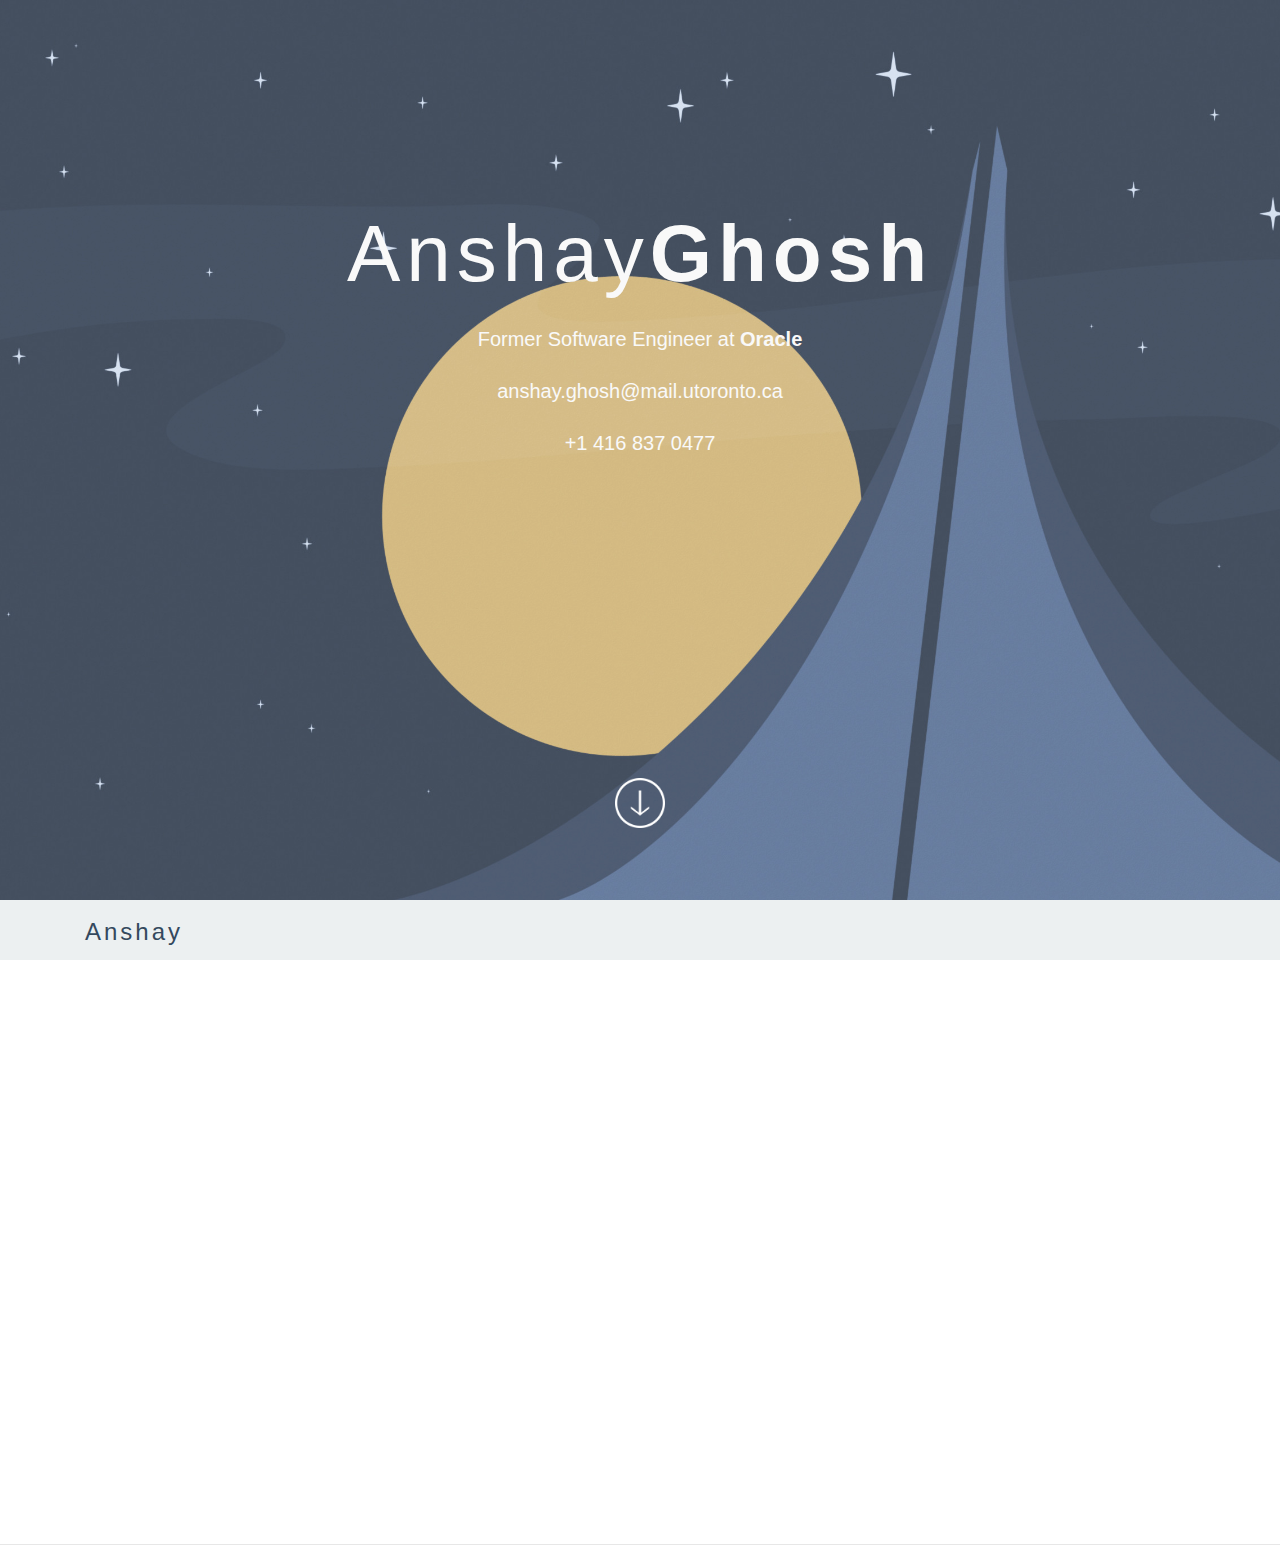
<file: index.html>
<!doctype html>
 <html> 
<head>
    <meta charset="utf-8">
    <meta name="viewport" content="width=device-width, user-scalable=no, initial-scale=1.0, minimum-scale=1.0, maximum-scale=1.0">
    <meta name="description" content="My online professional profile">
    <meta name="author" content="">

    <title>Anshay Ghosh</title>

    <!-- Bootstrap core CSS -->
    <link href="css/bootstrap.min.css" rel="stylesheet">
 
    <!-- Custom Google Web Font -->
    <link href="font-awesome/css/font-awesome.min.css" rel="stylesheet">
    <link href='http://fonts.googleapis.com/css?family=Lato:100,300,400,700,900,100italic,300italic,400italic,700italic,900italic' rel='stylesheet' type='text/css'>
	<link href='http://fonts.googleapis.com/css?family=Arvo:400,700' rel='stylesheet' type='text/css'>
	
    <!-- Custom CSS-->
    <link href="css/general.css" rel="stylesheet">
	
	 <!-- Owl-Carousel -->
    <link href="css/custom.css" rel="stylesheet">
	<link href="css/owl.carousel.css" rel="stylesheet">
    <link href="css/owl.theme.css" rel="stylesheet">
	<link href="css/style.css" rel="stylesheet">
	<link href="css/animate.css" rel="stylesheet">
	
	<!-- Magnific Popup core CSS file -->
	<link rel="stylesheet" href="css/magnific-popup.css"> 
	
	<script src="js/modernizr-2.8.3.min.js"></script>  <!-- Modernizr /-->
	<!--[if IE 9]>
		<script src="js/PIE_IE9.js"></script>
	<![endif]-->
	<!--[if lt IE 9]>
		<script src="js/PIE_IE678.js"></script>
	<![endif]-->

	<!--[if lt IE 9]>
		<script src="js/html5shiv.js"></script>
	<![endif]-->

</head>

<body id="home">

	<!-- Preloader -->
	<div id="preloader">
		<div id="status"></div>
	</div>
	
	<!-- FullScreen -->
    <div class="intro-header">
		<div class="col-xs-12 abcen1">
			<h1 class="h1_home wow fadeIn" data-wow-delay="0.4s">Anshay<b>Ghosh</b></h1>
			<h3 class="h3_home wow fadeIn" data-wow-delay="0.6s">Former Software Engineer at <b>Oracle</b></h3>
			<h3 class="h3_home wow fadeIn" data-wow-delay="0.6s">anshay.ghosh@mail.utoronto.ca</h3>
			<h3 class="h3_home wow fadeIn" data-wow-delay="0.6s"> +1 416 837 0477 </h3>
		</div>    
        <!-- /.container -->
		<div class="col-xs-12 text-center abcen wow fadeIn">
			<div class="button_down "> 
				<a class="imgcircle wow bounceInUp" data-wow-duration="1.5s"  href="#whatis"> <img class="img_scroll" src="img/icon/circle.png" alt=""> </a>
			</div>
		</div>
    </div>
	
	<!-- NavBar-->
	<nav class="navbar-default" role="navigation">
		<div class="container">
			<div class="navbar-header">
				<button type="button" class="navbar-toggle" data-toggle="collapse" data-target=".navbar-ex1-collapse">
					<span class="sr-only">Toggle navigation</span>
					<span class="icon-bar"></span>
					<span class="icon-bar"></span>
					<span class="icon-bar"></span>
				</button>
				<a class="navbar-brand" href="#home">Anshay</a>
			</div>
		</div>
	</nav> 
	
	<!-- What is -->
	<div id="whatis" class="content-section-b" style="border-top: 0">
		<div class="container">
			
			<div class="row">
			
				<div class="col-sm-4 wow fadeInDown text-center">
					<a href="img/AnshayGhoshResume.pdf">
				  <img class="rotate" src="img/icon/resume.svg" alt="Generic placeholder image">
				  <h3>Resume</h3>
				  <!-- <p><a class="btn btn-embossed btn-primary view" role="button">View Details</a></p> -->
				</div><!-- /.col-lg-4 -->
				
				<div class="col-sm-4 wow fadeInDown text-center">
					<a href="/bio.html">
				  <img  class="rotate" src="img/icon/myAvatar.svg" alt="Generic placeholder image">
				   <h3>Bio</h3>
				   <!-- <p><a class="btn btn-embossed btn-primary view" role="button">View Details</a></p> -->
				</div><!-- /.col-lg-4 -->
				
				<div class="col-sm-4 wow fadeInDown text-center">
					<a href="https://github.com/anshayghosh">
				  <img  class="rotate" src="img/icon/github.svg" alt="Generic placeholder image">
				   <h3>Github</h3>
					<!-- <p><a class="btn btn-embossed btn-primary view" role="button">View Details</a></p> -->
				</div><!-- /.col-lg-4 -->
				
			</div><!-- /.row -->
				
			<div class="row tworow">
			
				<div class="col-sm-4  wow fadeInDown text-center">
					<a href="https://www.instagram.com/anshayghosh/">
				  <img class="rotate" src="img/icon/instagram.svg" alt="Generic placeholder image">
				  <h3>Instagram</h3>
				  <!-- <p><a class="btn btn-embossed btn-primary view" role="button">View Details</a></p> -->
				</div><!-- /.col-lg-4 -->
				
				<div class="col-sm-4 wow fadeInDown text-center">
					<a href="https://www.facebook.com/sergeplot123">
				  <img  class="rotate" src="img/icon/facebook.svg" alt="Generic placeholder image">
				   <h3>Facebook</h3>
				   <!-- <p><a class="btn btn-embossed btn-primary view" role="button">View Details</a></p> -->
				</div><!-- /.col-lg-4 -->
				
				<div class="col-sm-4 wow fadeInDown text-center">
					<a href="https://www.linkedin.com/in/anshay-ghosh-719773102">
				  <img  class="rotate" src="img/icon/linkedin.svg" alt="Generic placeholder image">
				   <h3>LinkedIn</h3>
				 <!-- <p><a class="btn btn-embossed btn-primary view" role="button">View Details</a></p> -->
				</div><!-- /.col-lg-4 -->
				
			</div><!-- /.row -->
		</div>
	</div>
        <!-- /.container -->

    <!-- JavaScript -->
    <script src="js/jquery-1.10.2.js"></script>
    <script src="js/bootstrap.js"></script>
	<script src="js/owl.carousel.js"></script>
	<script src="js/script.js"></script>
	<!-- StikyMenu -->
	<script src="js/stickUp.min.js"></script>
	<script type="text/javascript">
	  jQuery(function($) {
		$(document).ready( function() {
		  $('.navbar-default').stickUp();
		  
		});
	  });
	
	</script>
	<!-- Smoothscroll -->
	<script type="text/javascript" src="js/jquery.corner.js"></script> 
	<script src="js/wow.min.js"></script>
	<script>
	 new WOW().init();
	</script>
	<script src="js/classie.js"></script>
	<script src="js/uiMorphingButton_inflow.js"></script>
	<!-- Magnific Popup core JS file -->
	<script src="js/jquery.magnific-popup.js"></script> 
</body>

</html>
</file>
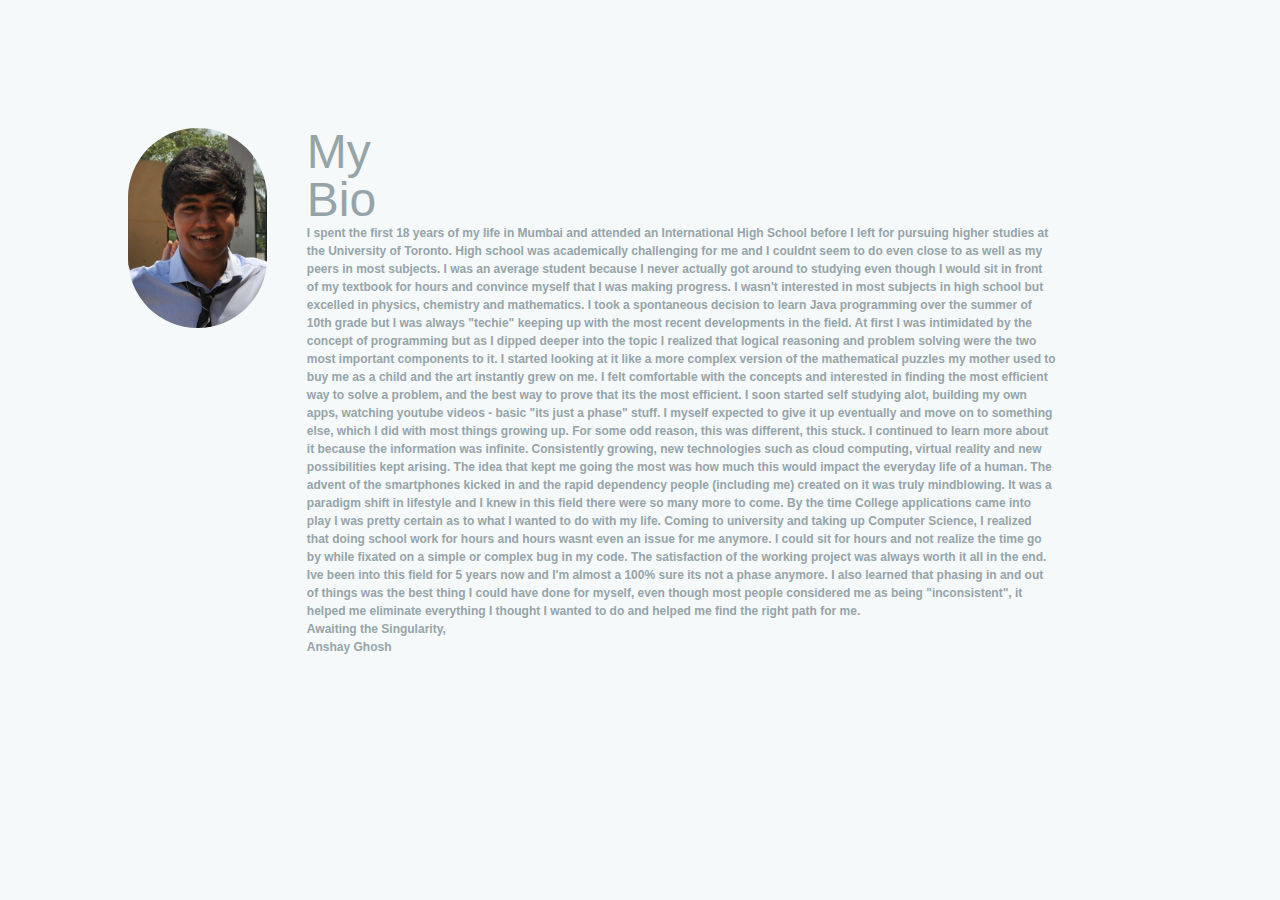
<file: bio.html>
<!DOCTYPE html>
<html lang="en">
	<head>
		<meta charset="utf-8">

		<title>Anshay Ghosh</title>

		<meta name="viewport" content="width=device-width, initial-scale=1.0">

		<link rel="stylesheet" href="css/biostyle.css">

		<!--[if lt IE 9]>
			<script src="http://html5shim.googlecode.com/svn/trunk/html5.js"></script>
		<![endif]-->
	</head>

	<body class="animated bounceInDown">
		<div class="avatar">
			<img src="img/avatar.png" alt="Avatar">
		</div>

		<div class="content">
			<h1 class="title">My<br>Bio</h1>

			<p>
				I spent the first 18 years of my life in Mumbai and attended an International High School before I left for pursuing higher studies at the University of Toronto. High school was academically challenging for me and I couldnt seem to do even close to as well as my peers in most subjects. I was an average student because I never actually got around to studying even though I would sit in front of my textbook for hours and convince myself that I was making progress. I wasn't interested in most subjects in high school but excelled in physics, chemistry and mathematics. I took a spontaneous decision to learn Java programming over the summer of 10th grade but I was always "techie" keeping up with the most recent developments in the field. At first I was intimidated by the concept of programming but as I dipped deeper into the topic I realized that logical reasoning and problem solving were the two most important components to it. I started looking at it like a more complex version of the mathematical puzzles my mother used to buy me as a child and the art instantly grew on me. I felt comfortable with the concepts and interested in finding the most efficient way to solve a problem, and the best way to prove that its the most efficient. I soon started self studying alot, building my own apps, watching youtube videos - basic "its just a phase" stuff. I myself expected to give it up eventually and move on to something else, which I did with most things growing up. For some odd reason, this was different, this stuck. I continued to learn more about it because the information was infinite. Consistently growing, new technologies such as cloud computing, virtual reality and new possibilities kept arising. The idea that kept me going the most was how much this would impact the everyday life of a human. The advent of the smartphones kicked in and the rapid dependency people (including me) created on it was truly mindblowing. It was a paradigm shift in lifestyle and I knew in this field there were so many more to come. By the time College applications came into play I was pretty certain as to what I wanted to do with my life. Coming to university and taking up Computer Science, I realized that doing school work for hours and hours wasnt even an issue for me anymore. I could sit for hours and not realize the time go by while fixated on a simple or complex bug in my code. The satisfaction of the working project was always worth it all in the end. Ive been into this field for 5 years now and I'm almost a 100% sure its not a phase anymore. I also learned that phasing in and out of things was the best thing I could have done for myself, even though most people considered me as being "inconsistent", it helped me eliminate everything I thought I wanted to do and helped me find the right path for me. 
				<br>Awaiting the Singularity,
				<br>Anshay Ghosh
			</p>
		</div>
	</body>
</html>
</file>
<file: css/style.css>
/* Use the following CSS code if you want to use data attributes for inserting your icons */
[data-icon]:before {
  font-family: Tahoma, Geneva, sans-serif;
  content: attr(data-icon);
  speak: none;
  font-weight: normal;
  font-variant: normal;
  text-transform: none;
  -webkit-font-smoothing: antialiased;
  -moz-osx-font-smoothing: grayscale;
}
/* Use the following CSS code if you want to have a class per icon */
/*
Instead of a list of all class selectors,
you can use the generic selector below, but it's slower:
[class*="fui-"] {
*/
.fui-arrow-right,
.fui-arrow-left,
.fui-cmd,
.fui-check-inverted,
.fui-heart,
.fui-location,
.fui-plus,
.fui-check,
.fui-cross,
.fui-list,
.fui-new,
.fui-video,
.fui-photo,
.fui-volume,
.fui-time,
.fui-eye,
.fui-chat,
.fui-search,
.fui-user,
.fui-mail,
.fui-lock,
.fui-gear,
.fui-radio-unchecked,
.fui-radio-checked,
.fui-checkbox-unchecked,
.fui-checkbox-checked,
.fui-calendar-solid,
.fui-pause,
.fui-play,
.fui-check-inverted-2 {
  display: inline-block;
  font-family: Tahoma, Geneva, sans-serif;
  speak: none;
  font-style: normal;
  font-weight: normal;
  font-variant: normal;
  text-transform: none;
  -webkit-font-smoothing: antialiased;
  -moz-osx-font-smoothing: grayscale;
}
.fui-arrow-right:before {
  content: "\e02c";
}
.fui-arrow-left:before {
  content: "\e02d";
}
.fui-cmd:before {
  content: "\e02f";
}
.fui-check-inverted:before {
  content: "\e006";
}
.fui-heart:before {
  content: "\e007";
}
.fui-location:before {
  content: "\e008";
}
.fui-plus:before {
  content: "\e009";
}
.fui-check:before {
  content: "\e00a";
}
.fui-cross:before {
  content: "\e00b";
}
.fui-list:before {
  content: "\e00c";
}
.fui-new:before {
  content: "\e00d";
}
.fui-video:before {
  content: "\e00e";
}
.fui-photo:before {
  content: "\e00f";
}
.fui-volume:before {
  content: "\e010";
}
.fui-time:before {
  content: "\e011";
}
.fui-eye:before {
  content: "\e012";
}
.fui-chat:before {
  content: "\e013";
}
.fui-search:before {
  content: "\e01c";
}
.fui-user:before {
  content: "\e01d";
}
.fui-mail:before {
  content: "\e01e";
}
.fui-lock:before {
  content: "\e01f";
}
.fui-gear:before {
  content: "\e024";
}
.fui-radio-unchecked:before {
  content: "\e02b";
}
.fui-radio-checked:before {
  content: "\e032";
}
.fui-checkbox-unchecked:before {
  content: "\e033";
}
.fui-checkbox-checked:before {
  content: "\e034";
}
.fui-calendar-solid:before {
  content: "\e022";
}
.fui-pause:before {
  content: "\e03b";
}
.fui-play:before {
  content: "\e03c";
}
.fui-check-inverted-2:before {
  content: "\e000";
}
.dropdown-arrow-inverse {
  border-bottom-color: #34495e !important;
  border-top-color: #34495e !important;
}
body {
	height: 100%;
	width: 100%;
  font-family: Tahoma, Geneva, sans-serif;
  font-size: 16px;
  line-height: 1.72222;
  color: #34495e;
  background-color: #ffffff;
}
a {
  color: #34495e;
  text-decoration: none;
  -webkit-transition: 0.25s;
  transition: 0.25s;
}
a:hover,
a:focus {
  color: #34495e;
  text-decoration: none;
}
a:focus {
  outline: none;
}
.img-rounded {
  border-radius: 6px;
}
.img-thumbnail {
  padding: 4px;
  line-height: 1.72222;
  background-color: #ffffff;
  border: 2px solid #bdc3c7;
  border-radius: 6px;
  -webkit-transition: all 0.25s ease-in-out;
  transition: all 0.25s ease-in-out;
  display: inline-block;
  max-width: 100%;
  height: auto;
}
.img-comment {
  font-size: 15px;
  line-height: 1.2;
  font-style: italic;
  margin: 24px 0;
}
h1,
h2,
h3,
h4,
h5,
h6,
.h1,
.h2,
.h3,
.h4,
.h5,
.h6 {
  font-family:Tahoma, Geneva, sans-serif;
  font-weight: 700;
  line-height: 1.1;
  color: inherit;
}
h1 small,
h2 small,
h3 small,
h4 small,
h5 small,
h6 small,
.h1 small,
.h2 small,
.
small,
.h4 small,
.h5 small,
.h6 small {
  color: #e7e9ec;
}
h1,
h2,
h3 {
  margin-top: 30px;
  margin-bottom: 5px;
}
h4,
h5,
h6 {
  margin-top: 15px;
  margin-bottom: 15px;
}
h6 {
  font-weight: normal;
}
h1,
.h1 {
  font-size: 57px;
}
h2,
.h2 {
  font-size: 63px;
}
h3,
.h3 {
  font-size: 20px;
}
h4,
.h4 {
  font-size: 20px;
}
p {
  font-size: 16px;
  line-height: 1.72222;
  margin: 0 0 15px;
}
li{list-style-type:none}
.white {color:white}
.hidden { visibility: hidden;}
.lead {
  margin-bottom: 30px;
  margin-top: 20px;
  font-size: 20px;
  line-height: 1.46428571;
  font-weight: 300;
}
@media (min-width: 768px) {
  .lead {
	
  }
}
small,
.small {
  font-size: 83%;
  line-height: 2.067;
}
.text-muted {
  color: #bdc3c7;
}
.text-inverse {
  color: #ffffff;
}
.text-primary {
  color: #1abc9c;
}
a.text-primary:hover {
  color: #15967d;
}
.text-warning {
  color: #f1c40f;
}
a.text-warning:hover {
  color: #c19d0c;
}
.text-danger {
  color: #e74c3c;
}
a.text-danger:hover {
  color: #b93d30;
}
.text-success {
  color: #2ecc71;
}
a.text-success:hover {
  color: #25a35a;
}
.text-info {
  color: #3498db;
}
a.text-info:hover {
  color: #2a7aaf;
}
.bg-primary {
  color: #ffffff;
  background-color: #34495e;
}
a.bg-primary:hover {
  background-color: #222f3d;
}
.bg-success {
  background-color: #dff0d8;
}
a.bg-success:hover {
  background-color: #c1e2b3;
}
.bg-info {
  background-color: #d9edf7;
}
a.bg-info:hover {
  background-color: #afd9ee;
}
.bg-warning {
  background-color: #fcf8e3;
}
a.bg-warning:hover {
  background-color: #f7ecb5;
}
.bg-danger {
  background-color: #f2dede;
}
a.bg-danger:hover {
  background-color: #e4b9b9;
}
.page-header {
  padding-bottom: 14px;
  margin: 60px 0 30px;
  border-bottom: 1px solid #e7e9ec;
}
ul,
ol {
  margin-bottom: 15px;
}
dl {
  margin-bottom: 30px;
}
dt,
dd {
  line-height: 1.72222;
}
@media (min-width: 768px) {
  .dl-horizontal dt {
    width: 160px;
  }
  .dl-horizontal dd {
    margin-left: 180px;
  }
}
abbr[title],
abbr[data-original-title] {
  border-bottom: 1px dotted #bdc3c7;
}
blockquote {
  border-left: 3px solid #e7e9ec;
  padding: 0 0 0 16px;
  margin: 0 0 30px;
}
blockquote p {
  font-size: 20px;
  line-height: 1.55;
  font-weight: normal;
  margin-bottom: .4em;
}
blockquote small,
blockquote .small {
  font-size: 18px;
  line-height: 1.72222;
  font-style: italic;
  color: inherit;
}
blockquote small:before,
blockquote .small:before {
  content: "";
}
blockquote.pull-right {
  padding-right: 16px;
  padding-left: 0;
  border-right: 3px solid #e7e9ec;
  border-left: 0;
}
blockquote.pull-right small:after {
  content: "";
}
address {
  margin-bottom: 30px;
  line-height: 1.72222;
}
code,
kbd,
pre,
samp {
  font-family:Tahoma, Geneva, sans-serif;
}
code {
  padding: 2px 6px;
  font-size: 85%;
  color: #c7254e;
  background-color: #f9f2f4;
  border-radius: 4px;
}
kbd {
  padding: 2px 6px;
  font-size: 85%;
  color: #ffffff;
  background-color: #34495e;
  border-radius: 4px;
  box-shadow: none;
}
pre {
  padding: 8px;
  margin: 0 0 15px;
  font-size: 13px;
  line-height: 1.72222;
  color: inherit;
  background-color: #ffffff;
  border: 2px solid #e7e9ec;
  border-radius: 6px;
  white-space: pre;
}
.pre-scrollable {
  max-height: 340px;
}
.thumbnail {
  display: block;
  padding: 4px;
  margin-bottom: 5px;
  line-height: 1.72222;
  background-color: #ffffff;
  border: 2px solid #bdc3c7;
  border-radius: 6px;
  -webkit-transition: all 0.25s ease-in-out;
  transition: all 0.25s ease-in-out;
}
.thumbnail > img,
.thumbnail a > img {
  display: block;
  max-width: 100%;
  height: auto;
  margin-left: auto;
  margin-right: auto;
}
a.thumbnail:hover,
a.thumbnail:focus,
a.thumbnail.active {
  border-color: #16a085;
}
.thumbnail .caption {
  padding: 9px;
  color: #34495e;
}
.btn {

  font-size: 15px;
  font-weight: normal;
  line-height: 1.4;
  border-radius: 4px;
  padding: 10px 15px;
  -webkit-font-smoothing: subpixel-antialiased;
  -webkit-transition: border .25s linear, color .25s linear, background-color .25s linear;
  transition: border .25s linear, color .25s linear, background-color .25s linear;
}
.btn:hover,
.btn:focus {
  outline: none;
  color: #ffffff;
}
.btn:active,
.btn.active {
  outline: none;
  -webkit-box-shadow: none;
  box-shadow: none;
}
.btn.disabled,
.btn[disabled],
fieldset[disabled] .btn {
  background-color: #bdc3c7;
  color: rgba(255, 255, 255, 0.75);
  opacity: 0.7;
  filter: alpha(opacity=70);
}
.btn > [class^="fui-"] {
  margin: 0 1px;
  position: relative;
  line-height: 1;
  top: 1px;
}
.btn-xs.btn > [class^="fui-"] {
  font-size: 11px;
  top: 0;
}
.btn-hg.btn > [class^="fui-"] {
  top: 2px;
}
.btn-default {
  color: #ffffff;
  background-color: #bdc3c7;
}
.btn-default:hover,
.btn-default:focus,
.btn-default:active,
.btn-default.active,
.open .dropdown-toggle.btn-default {
  color: #ffffff;
  background-color: #cacfd2;
  border-color: #cacfd2;
}
.btn-default:active,
.btn-default.active,
.open .dropdown-toggle.btn-default {
  background: #a1a6a9;
  border-color: #a1a6a9;
}
.btn-default.disabled,
.btn-default[disabled],
fieldset[disabled] .btn-default,
.btn-default.disabled:hover,
.btn-default[disabled]:hover,
fieldset[disabled] .btn-default:hover,
.btn-default.disabled:focus,
.btn-default[disabled]:focus,
fieldset[disabled] .btn-default:focus,
.btn-default.disabled:active,
.btn-default[disabled]:active,
fieldset[disabled] .btn-default:active,
.btn-default.disabled.active,
.btn-default[disabled].active,
fieldset[disabled] .btn-default.active {
  background-color: #bdc3c7;
  border-color: #bdc3c7;
}
.btn-primary {
  color: #ffffff;
  background-color: #1abc9c;
}
.btn-primary:hover,
.btn-primary:focus,
.btn-primary:active,
.btn-primary.active,
.open .dropdown-toggle.btn-primary {
  color: #ffffff;
  background-color: #48c9b0;
  border-color: #48c9b0;
}
.btn-primary:active,
.btn-primary.active,
.open .dropdown-toggle.btn-primary {
  background: #16a085;
  border-color: #16a085;
}
.btn-primary.disabled,
.btn-primary[disabled],
fieldset[disabled] .btn-primary,
.btn-primary.disabled:hover,
.btn-primary[disabled]:hover,
fieldset[disabled] .btn-primary:hover,
.btn-primary.disabled:focus,
.btn-primary[disabled]:focus,
fieldset[disabled] .btn-primary:focus,
.btn-primary.disabled:active,
.btn-primary[disabled]:active,
fieldset[disabled] .btn-primary:active,
.btn-primary.disabled.active,
.btn-primary[disabled].active,
fieldset[disabled] .btn-primary.active {
  background-color: #1abc9c;
  border-color: #1abc9c;
}
.btn-info {
  color: #ffffff;
  background-color: #3498db;
}
.btn-info:hover,
.btn-info:focus,
.btn-info:active,
.btn-info.active,
.open .dropdown-toggle.btn-info {
  color: #ffffff;
  background-color: #5dade2;
  border-color: #5dade2;
}
.btn-info:active,
.btn-info.active,
.open .dropdown-toggle.btn-info {
  background: #2c81ba;
  border-color: #2c81ba;
}
.btn-info.disabled,
.btn-info[disabled],
fieldset[disabled] .btn-info,
.btn-info.disabled:hover,
.btn-info[disabled]:hover,
fieldset[disabled] .btn-info:hover,
.btn-info.disabled:focus,
.btn-info[disabled]:focus,
fieldset[disabled] .btn-info:focus,
.btn-info.disabled:active,
.btn-info[disabled]:active,
fieldset[disabled] .btn-info:active,
.btn-info.disabled.active,
.btn-info[disabled].active,
fieldset[disabled] .btn-info.active {
  background-color: #3498db;
  border-color: #3498db;
}
.btn-danger {
  color: #ffffff;
  background-color: #e74c3c;
}
.btn-danger:hover,
.btn-danger:focus,
.btn-danger:active,
.btn-danger.active,
.open .dropdown-toggle.btn-danger {
  color: #ffffff;
  background-color: #ec7063;
  border-color: #ec7063;
}
.btn-danger:active,
.btn-danger.active,
.open .dropdown-toggle.btn-danger {
  background: #c44133;
  border-color: #c44133;
}
.btn-danger.disabled,
.btn-danger[disabled],
fieldset[disabled] .btn-danger,
.btn-danger.disabled:hover,
.btn-danger[disabled]:hover,
fieldset[disabled] .btn-danger:hover,
.btn-danger.disabled:focus,
.btn-danger[disabled]:focus,
fieldset[disabled] .btn-danger:focus,
.btn-danger.disabled:active,
.btn-danger[disabled]:active,
fieldset[disabled] .btn-danger:active,
.btn-danger.disabled.active,
.btn-danger[disabled].active,
fieldset[disabled] .btn-danger.active {
  background-color: #e74c3c;
  border-color: #e74c3c;
}
.btn-success {
  color: #ffffff;
  background-color: #2ecc71;
}
.btn-success:hover,
.btn-success:focus,
.btn-success:active,
.btn-success.active,
.open .dropdown-toggle.btn-success {
  color: #ffffff;
  background-color: #58d68d;
  border-color: #58d68d;
}
.btn-success:active,
.btn-success.active,
.open .dropdown-toggle.btn-success {
  background: #27ad60;
  border-color: #27ad60;
}
.btn-success.disabled,
.btn-success[disabled],
fieldset[disabled] .btn-success,
.btn-success.disabled:hover,
.btn-success[disabled]:hover,
fieldset[disabled] .btn-success:hover,
.btn-success.disabled:focus,
.btn-success[disabled]:focus,
fieldset[disabled] .btn-success:focus,
.btn-success.disabled:active,
.btn-success[disabled]:active,
fieldset[disabled] .btn-success:active,
.btn-success.disabled.active,
.btn-success[disabled].active,
fieldset[disabled] .btn-success.active {
  background-color: #2ecc71;
  border-color: #2ecc71;
}
.btn-warning {
  color: #ffffff;
  background-color: #f1c40f;
}
.btn-warning:hover,
.btn-warning:focus,
.btn-warning:active,
.btn-warning.active,
.open .dropdown-toggle.btn-warning {
  color: #ffffff;
  background-color: #f5d313;
  border-color: #f5d313;
}
.btn-warning:active,
.btn-warning.active,
.open .dropdown-toggle.btn-warning {
  background: #cda70d;
  border-color: #cda70d;
}
.btn-warning.disabled,
.btn-warning[disabled],
fieldset[disabled] .btn-warning,
.btn-warning.disabled:hover,
.btn-warning[disabled]:hover,
fieldset[disabled] .btn-warning:hover,
.btn-warning.disabled:focus,
.btn-warning[disabled]:focus,
fieldset[disabled] .btn-warning:focus,
.btn-warning.disabled:active,
.btn-warning[disabled]:active,
fieldset[disabled] .btn-warning:active,
.btn-warning.disabled.active,
.btn-warning[disabled].active,
fieldset[disabled] .btn-warning.active {
  background-color: #f1c40f;
  border-color: #f1c40f;
}
.btn-inverse {
  color: #ffffff;
  background-color: #34495e;
}
.btn-inverse:hover,
.btn-inverse:focus,
.btn-inverse:active,
.btn-inverse.active,
.open .dropdown-toggle.btn-inverse {
  color: #ffffff;
  background-color: #415b76;
  border-color: #415b76;
}
.btn-inverse:active,
.btn-inverse.active,
.open .dropdown-toggle.btn-inverse {
  background: #34495e;
  border-color: #34495e;
}
.btn-inverse.disabled,
.btn-inverse[disabled],
fieldset[disabled] .btn-inverse,
.btn-inverse.disabled:hover,
.btn-inverse[disabled]:hover,
fieldset[disabled] .btn-inverse:hover,
.btn-inverse.disabled:focus,
.btn-inverse[disabled]:focus,
fieldset[disabled] .btn-inverse:focus,
.btn-inverse.disabled:active,
.btn-inverse[disabled]:active,
fieldset[disabled] .btn-inverse:active,
.btn-inverse.disabled.active,
.btn-inverse[disabled].active,
fieldset[disabled] .btn-inverse.active {
  background-color: #34495e;
  border-color: #34495e;
}
.btn-embossed {
  -webkit-box-shadow: inset 0 -2px 0 rgba(0, 0, 0, 0.15);
  box-shadow: inset 0 -2px 0 rgba(0, 0, 0, 0.15);
}
.btn-embossed.active,
.btn-embossed:active {
  -webkit-box-shadow: inset 0 2px 0 rgba(0, 0, 0, 0.15);
  box-shadow: inset 0 2px 0 rgba(0, 0, 0, 0.15);
}
.btn-wide {
  min-width: 140px;
  padding-left: 30px;
  padding-right: 30px;
}
.btn-link {
  color: #16a085;
}
.btn-link:hover,
.btn-link:focus {
  color: #1abc9c;
  text-decoration: underline;
  background-color: transparent;
}
.btn-link[disabled]:hover,
fieldset[disabled] .btn-link:hover,
.btn-link[disabled]:focus,
fieldset[disabled] .btn-link:focus {
  color: #bdc3c7;
  text-decoration: none;
}
.btn-hg {
  padding: 13px 20px;
  font-size: 22px;
  line-height: 1.227;
  border-radius: 6px;
}
.btn-lg {
  padding: 10px 19px;
  font-size: 17px;
  line-height: 1.471;
  border-radius: 6px;
}
.btn-sm {
  padding: 9px 13px;
  font-size: 13px;
  line-height: 1.385;
  border-radius: 4px;
}
.btn-xs {
  padding: 6px 9px;
  font-size: 12px;
  line-height: 1.083;
  border-radius: 3px;
}
.btn-tip {
  font-weight: 300;
  padding-left: 10px;
  font-size: 92%;
}
.btn-block {
  white-space: normal;
}
.btn-default .caret {
  border-top-color: #ffffff;
}
.btn-primary .caret,
.btn-success .caret,
.btn-warning .caret,
.btn-danger .caret,
.btn-info .caret {
  border-top-color: #ffffff;
}
.dropup .btn-default .caret {
  border-bottom-color: #ffffff;
}
.dropup .btn-primary .caret,
.dropup .btn-success .caret,
.dropup .btn-warning .caret,
.dropup .btn-danger .caret,
.dropup .btn-info .caret {
  border-bottom-color: #ffffff;
}
.btn-group-xs > .btn {
  padding: 6px 9px;
  font-size: 12px;
  line-height: 1.083;
  border-radius: 3px;
}
.btn-group-sm > .btn {
  padding: 9px 13px;
  font-size: 13px;
  line-height: 1.385;
  border-radius: 4px;
}
.btn-group-lg > .btn {
  padding: 10px 19px;
  font-size: 17px;
  line-height: 1.471;
  border-radius: 6px;
}
.btn-group-gh > .btn {
  padding: 13px 20px;
  font-size: 22px;
  line-height: 1.227;
  border-radius: 6px;
}
.btn-group > .btn + .btn {
  margin-left: 0;
}
.btn-group > .btn + .dropdown-toggle {
  border-left: 2px solid rgba(52, 73, 94, 0.15);
  padding-left: 12px;
  padding-right: 12px;
}
.btn-group > .btn + .dropdown-toggle .caret {
  margin-left: 3px;
  margin-right: 3px;
}
.btn-group > .btn.btn-gh + .dropdown-toggle .caret {
  margin-left: 7px;
  margin-right: 7px;
}
.btn-group > .btn.btn-sm + .dropdown-toggle .caret {
  margin-left: 0;
  margin-right: 0;
}
.dropdown-toggle .caret {
  margin-left: 8px;
}
.btn-group > .btn,
.btn-group > .dropdown-menu,
.btn-group > .popover {
  font-weight: 400;
}
.btn-group:focus .dropdown-toggle {
  outline: none;
  -webkit-transition: 0.25s;
  transition: 0.25s;
}
.btn-group.open .dropdown-toggle {
  color: rgba(255, 255, 255, 0.75);
  -webkit-box-shadow: none;
  box-shadow: none;
}
.btn-toolbar .btn.active {
  color: #ffffff;
}
.btn-toolbar .btn > [class^="fui-"] {
  font-size: 16px;
  margin: 0 1px;
}
.caret {
  border-width: 8px 6px;
  border-bottom-color: #34495e;
  border-top-color: #34495e;
  border-style: solid;
  border-bottom-style: none;
  -webkit-transition: 0.25s;
  transition: 0.25s;
  -webkit-transform: scale(1.001);
  -ms-transform: scale(1.001);
  transform: scale(1.001);
}
.dropup .caret,
.dropup .btn-lg .caret,
.navbar-fixed-bottom .dropdown .caret {
  border-bottom-width: 8px;
}
.btn-lg .caret {
  border-top-width: 8px;
  border-right-width: 6px;
  border-left-width: 6px;
}
.select {
  display: inline-block;
  margin-bottom: 10px;
}
[class*="span"] > .select[class*="span"] {
  margin-left: 0;
}
.select[class*="span"] .btn {
  width: 100%;
}
.select.select-block {
  display: block;
  float: none;
  margin-left: 0;
  width: auto;
}
.select.select-block:before,
.select.select-block:after {
  content: " ";
  /* 1 */

  display: table;
  /* 2 */

}
.select.select-block:after {
  clear: both;
}
.select.select-block .btn {
  width: 100%;
}
.select.select-block .dropdown-menu {
  width: 100%;
}
.select .btn {
  width: 220px;
}
.select .btn.btn-hg .filter-option {
  left: 20px;
  right: 40px;
  top: 13px;
}
.select .btn.btn-hg .caret {
  right: 20px;
}
.select .btn.btn-lg .filter-option {
  left: 18px;
  right: 38px;
}
.select .btn.btn-sm .filter-option {
  left: 13px;
  right: 33px;
}
.select .btn.btn-sm .caret {
  right: 13px;
}
.select .btn.btn-xs .filter-option {
  left: 13px;
  right: 33px;
  top: 5px;
}
.select .btn.btn-xs .caret {
  right: 13px;
}
.select .btn .filter-option {
  height: 26px;
  left: 13px;
  overflow: hidden;
  position: absolute;
  right: 33px;
  text-align: left;
  top: 10px;
}
.select .btn .caret {
  position: absolute;
  right: 16px;
  top: 50%;
  margin-top: -3px;
}
.select .btn .dropdown-toggle {
  border-radius: 6px;
}
.select .btn .dropdown-menu {
  min-width: 100%;
}
.select .btn .dropdown-menu dt {
  cursor: default;
  display: block;
  padding: 3px 20px;
}
.select .btn .dropdown-menu li:not(.disabled) > a:hover small {
  color: rgba(255, 255, 255, 0.004);
}
.select .btn .dropdown-menu li > a {
  min-height: 20px;
}
.select .btn .dropdown-menu li > a.opt {
  padding-left: 35px;
}
.select .btn .dropdown-menu li small {
  padding-left: .5em;
}
.select .btn .dropdown-menu li > dt small {
  font-weight: normal;
}
.select .btn > .disabled,
.select .btn .dropdown-menu li.disabled > a {
  cursor: default;
}
.select .caret {
  border-bottom-color: #ffffff;
  border-top-color: #ffffff;
}
legend {
  display: block;
  width: 100%;
  padding: 0;
  margin-bottom: 15px;
  font-size: 24px;
  line-height: inherit;
  color: inherit;
  border-bottom: none;
}
textarea {
  font-size: 20px;
  line-height: 24px;
  padding: 5px 11px;
}
input[type="search"] {
  -webkit-appearance: none !important;
}
label {
  font-weight: normal;
  font-size: 15px;
  line-height: 2.4;
}
.form-control:-moz-placeholder {
  color: #b2bcc5;
}
.form-control::-moz-placeholder {
  color: #b2bcc5;
  opacity: 1;
}
.form-control:-ms-input-placeholder {
  color: #b2bcc5;
}
.form-control::-webkit-input-placeholder {
  color: #b2bcc5;
}
.form-control.placeholder {
  color: #b2bcc5;
}
.form-control {
  border: 2px solid #bdc3c7;
  color: #34495e;
  font-family: Tahoma, Geneva, sans-serif;
  font-size: 15px;
  line-height: 1.467;
  padding: 8px 12px;
  height: 42px;
  -webkit-appearance: none;
  border-radius: 6px;
  -webkit-box-shadow: none;
  box-shadow: none;
  -webkit-transition: border .25s linear, color .25s linear, background-color .25s linear;
  transition: border .25s linear, color .25s linear, background-color .25s linear;
}
.form-group.focus .form-control,
.form-control:focus {
  border-color: #1abc9c;
  outline: 0;
  -webkit-box-shadow: none;
  box-shadow: none;
}
.form-control[disabled],
.form-control[readonly],
fieldset[disabled] .form-control {
  background-color: #f4f6f6;
  border-color: #d5dbdb;
  color: #d5dbdb;
  cursor: default;
  opacity: 0.7;
  filter: alpha(opacity=70);
}
.form-control.flat {
  border-color: transparent;
}
.form-control.flat:hover {
  border-color: #bdc3c7;
}
.form-control.flat:focus {
  border-color: #1abc9c;
}
.input-sm {
  height: 35px;
  padding: 6px 10px;
  font-size: 13px;
  line-height: 1.462;
  border-radius: 6px;
}
select.input-sm {
  height: 35px;
  line-height: 35px;
}
textarea.input-sm,
select[multiple].input-sm {
  height: auto;
}
.input-lg {
  height: 45px;
  padding: 10px 15px;
  font-size: 17px;
  line-height: 1.235;
  border-radius: 6px;
}
select.input-lg {
  height: 45px;
  line-height: 45px;
}
textarea.input-lg,
select[multiple].input-lg {
  height: auto;
}
.input-hg {
  height: 53px;
  padding: 10px 16px;
  font-size: 22px;
  line-height: 1.318;
  border-radius: 6px;
}
select.input-hg {
  height: 53px;
  line-height: 53px;
}
textarea.input-hg,
select[multiple].input-hg {
  height: auto;
}
.has-warning .help-block,
.has-warning .control-label,
.has-warning .radio,
.has-warning .checkbox,
.has-warning .radio-inline,
.has-warning .checkbox-inline {
  color: #f1c40f;
}
.has-warning .form-control {
  color: #f1c40f;
  border-color: #f1c40f;
  -webkit-box-shadow: none;
  box-shadow: none;
}
.has-warning .form-control:-moz-placeholder {
  color: #f1c40f;
}
.has-warning .form-control::-moz-placeholder {
  color: #f1c40f;
  opacity: 1;
}
.has-warning .form-control:-ms-input-placeholder {
  color: #f1c40f;
}
.has-warning .form-control::-webkit-input-placeholder {
  color: #f1c40f;
}
.has-warning .form-control.placeholder {
  color: #f1c40f;
}
.has-warning .form-control:focus {
  border-color: #f1c40f;
  -webkit-box-shadow: none;
  box-shadow: none;
}
.has-warning .input-group-addon {
  color: #f1c40f;
  border-color: #f1c40f;
  background-color: #ffffff;
}
.has-error .help-block,
.has-error .control-label,
.has-error .radio,
.has-error .checkbox,
.has-error .radio-inline,
.has-error .checkbox-inline {
  color: #e74c3c;
}
.has-error .form-control {
  color: #e74c3c;
  border-color: #e74c3c;
  -webkit-box-shadow: none;
  box-shadow: none;
}
.has-error .form-control:-moz-placeholder {
  color: #e74c3c;
}
.has-error .form-control::-moz-placeholder {
  color: #e74c3c;
  opacity: 1;
}
.has-error .form-control:-ms-input-placeholder {
  color: #e74c3c;
}
.has-error .form-control::-webkit-input-placeholder {
  color: #e74c3c;
}
.has-error .form-control.placeholder {
  color: #e74c3c;
}
.has-error .form-control:focus {
  border-color: #e74c3c;
  -webkit-box-shadow: none;
  box-shadow: none;
}
.has-error .input-group-addon {
  color: #e74c3c;
  border-color: #e74c3c;
  background-color: #ffffff;
}
.has-success .help-block,
.has-success .control-label,
.has-success .radio,
.has-success .checkbox,
.has-success .radio-inline,
.has-success .checkbox-inline {
  color: #2ecc71;
}
.has-success .form-control {
  color: #2ecc71;
  border-color: #2ecc71;
  -webkit-box-shadow: none;
  box-shadow: none;
}
.has-success .form-control:-moz-placeholder {
  color: #2ecc71;
}
.has-success .form-control::-moz-placeholder {
  color: #2ecc71;
  opacity: 1;
}
.has-success .form-control:-ms-input-placeholder {
  color: #2ecc71;
}
.has-success .form-control::-webkit-input-placeholder {
  color: #2ecc71;
}
.has-success .form-control.placeholder {
  color: #2ecc71;
}
.has-success .form-control:focus {
  border-color: #2ecc71;
  -webkit-box-shadow: none;
  box-shadow: none;
}
.has-success .input-group-addon {
  color: #2ecc71;
  border-color: #2ecc71;
  background-color: #ffffff;
}
.help-block {
  font-size: 15px;
  margin-bottom: 5px;
  color: inherit;
}
.form-group {
  position: relative;
  margin-bottom: 20px;
}
.form-horizontal .control-label,
.form-horizontal .radio,
.form-horizontal .checkbox,
.form-horizontal .radio-inline,
.form-horizontal .checkbox-inline {
  margin-top: 0;
  margin-bottom: 0;
  padding-top: 6px;
}
.form-horizontal .form-group {
  margin-left: -15px;
  margin-right: -15px;
}
.form-horizontal .form-group:before,
.form-horizontal .form-group:after {
  content: " ";
  /* 1 */

  display: table;
  /* 2 */

}
.form-horizontal .form-group:after {
  clear: both;
}
.form-horizontal .form-control-static {
  padding-top: 6px;
}
.form-group {
  position: relative;
}
.form-control + .input-icon {
  position: absolute;
  top: 2px;
  right: 2px;
  line-height: 37px;
  vertical-align: middle;
  font-size: 20px;
  color: #b2bcc5;
  background-color: #ffffff;
  padding: 0 12px 0 0;
  border-radius: 6px;
}
.input-hg + .input-icon {
  line-height: 49px;
  padding: 0 16px 0 0;
}
.input-lg + .input-icon {
  line-height: 41px;
  padding: 0 15px 0 0;
}
.input-sm + .input-icon {
  font-size: 18px;
  line-height: 30px;
  padding: 0 10px 0 0;
}
.has-success .input-icon {
  color: #2ecc71;
}
.has-warning .input-icon {
  color: #f1c40f;
}
.has-error .input-icon {
  color: #e74c3c;
}
.form-control[disabled] + .input-icon,
.form-control[readonly] + .input-icon,
fieldset[disabled] .form-control + .input-icon,
.form-control.disabled + .input-icon {
  color: #d5dbdb;
  background-color: transparent;
  opacity: 0.7;
  filter: alpha(opacity=70);
}
.input-group-hg > .form-control,
.input-group-hg > .input-group-addon,
.input-group-hg > .input-group-btn > .btn {
  height: 53px;
  padding: 10px 16px;
  font-size: 22px;
  line-height: 1.318;
  border-radius: 6px;
}
select.input-group-hg > .form-control,
select.input-group-hg > .input-group-addon,
select.input-group-hg > .input-group-btn > .btn {
  height: 53px;
  line-height: 53px;
}
textarea.input-group-hg > .form-control,
textarea.input-group-hg > .input-group-addon,
textarea.input-group-hg > .input-group-btn > .btn,
select[multiple].input-group-hg > .form-control,
select[multiple].input-group-hg > .input-group-addon,
select[multiple].input-group-hg > .input-group-btn > .btn {
  height: auto;
}
.input-group-lg > .form-control,
.input-group-lg > .input-group-addon,
.input-group-lg > .input-group-btn > .btn {
  height: 45px;
  padding: 10px 15px;
  font-size: 17px;
  line-height: 1.235;
  border-radius: 6px;
}
select.input-group-lg > .form-control,
select.input-group-lg > .input-group-addon,
select.input-group-lg > .input-group-btn > .btn {
  height: 45px;
  line-height: 45px;
}
textarea.input-group-lg > .form-control,
textarea.input-group-lg > .input-group-addon,
textarea.input-group-lg > .input-group-btn > .btn,
select[multiple].input-group-lg > .form-control,
select[multiple].input-group-lg > .input-group-addon,
select[multiple].input-group-lg > .input-group-btn > .btn {
  height: auto;
}
.input-group-sm > .form-control,
.input-group-sm > .input-group-addon,
.input-group-sm > .input-group-btn > .btn {
  height: 35px;
  padding: 6px 10px;
  font-size: 13px;
  line-height: 1.462;
  border-radius: 6px;
}
select.input-group-sm > .form-control,
select.input-group-sm > .input-group-addon,
select.input-group-sm > .input-group-btn > .btn {
  height: 35px;
  line-height: 35px;
}
textarea.input-group-sm > .form-control,
textarea.input-group-sm > .input-group-addon,
textarea.input-group-sm > .input-group-btn > .btn,
select[multiple].input-group-sm > .form-control,
select[multiple].input-group-sm > .input-group-addon,
select[multiple].input-group-sm > .input-group-btn > .btn {
  height: auto;
}
.input-group-addon {
  padding: 10px 12px;
  font-size: 15px;
  color: #ffffff;
  text-align: center;
  background-color: #bdc3c7;
  border: 1px solid #bdc3c7;
  border-radius: 6px;
  -webkit-transition: border .25s linear, color .25s linear, background-color .25s linear;
  transition: border .25s linear, color .25s linear, background-color .25s linear;
}
.input-group-hg .input-group-addon,
.input-group-lg .input-group-addon,
.input-group-sm .input-group-addon {
  line-height: 1;
}
.input-group .form-control:first-child,
.input-group-addon:first-child,
.input-group-btn:first-child > .btn,
.input-group-btn:first-child > .dropdown-toggle,
.input-group-btn:last-child > .btn:not(:last-child):not(.dropdown-toggle) {
  border-bottom-right-radius: 0;
  border-top-right-radius: 0;
}
.input-group .form-control:last-child,
.input-group-addon:last-child,
.input-group-btn:last-child > .btn,
.input-group-btn:last-child > .dropdown-toggle,
.input-group-btn:first-child > .btn:not(:first-child) {
  border-bottom-left-radius: 0;
  border-top-left-radius: 0;
}
.form-group.focus .input-group-addon,
.input-group.focus .input-group-addon {
  background-color: #1abc9c;
  border-color: #1abc9c;
}
.form-group.focus .input-group-btn > .btn-default + .btn-default,
.input-group.focus .input-group-btn > .btn-default + .btn-default {
  border-left-color: #16a085;
}
.form-group.focus .input-group-btn .btn,
.input-group.focus .input-group-btn .btn {
  border-color: #1abc9c;
  background-color: #ffffff;
  color: #1abc9c;
}
.form-group.focus .input-group-btn .btn-default,
.input-group.focus .input-group-btn .btn-default {
  color: #ffffff;
  background-color: #1abc9c;
}
.form-group.focus .input-group-btn .btn-default:hover,
.input-group.focus .input-group-btn .btn-default:hover,
.form-group.focus .input-group-btn .btn-default:focus,
.input-group.focus .input-group-btn .btn-default:focus,
.form-group.focus .input-group-btn .btn-default:active,
.input-group.focus .input-group-btn .btn-default:active,
.form-group.focus .input-group-btn .btn-default.active,
.input-group.focus .input-group-btn .btn-default.active,
.open .dropdown-toggle.form-group.focus .input-group-btn .btn-default,
.open .dropdown-toggle.input-group.focus .input-group-btn .btn-default {
  color: #ffffff;
  background-color: #48c9b0;
  border-color: #48c9b0;
}
.form-group.focus .input-group-btn .btn-default:active,
.input-group.focus .input-group-btn .btn-default:active,
.form-group.focus .input-group-btn .btn-default.active,
.input-group.focus .input-group-btn .btn-default.active,
.open .dropdown-toggle.form-group.focus .input-group-btn .btn-default,
.open .dropdown-toggle.input-group.focus .input-group-btn .btn-default {
  background: #16a085;
  border-color: #16a085;
}
.form-group.focus .input-group-btn .btn-default.disabled,
.input-group.focus .input-group-btn .btn-default.disabled,
.form-group.focus .input-group-btn .btn-default[disabled],
.input-group.focus .input-group-btn .btn-default[disabled],
fieldset[disabled] .form-group.focus .input-group-btn .btn-default,
fieldset[disabled] .input-group.focus .input-group-btn .btn-default,
.form-group.focus .input-group-btn .btn-default.disabled:hover,
.input-group.focus .input-group-btn .btn-default.disabled:hover,
.form-group.focus .input-group-btn .btn-default[disabled]:hover,
.input-group.focus .input-group-btn .btn-default[disabled]:hover,
fieldset[disabled] .form-group.focus .input-group-btn .btn-default:hover,
fieldset[disabled] .input-group.focus .input-group-btn .btn-default:hover,
.form-group.focus .input-group-btn .btn-default.disabled:focus,
.input-group.focus .input-group-btn .btn-default.disabled:focus,
.form-group.focus .input-group-btn .btn-default[disabled]:focus,
.input-group.focus .input-group-btn .btn-default[disabled]:focus,
fieldset[disabled] .form-group.focus .input-group-btn .btn-default:focus,
fieldset[disabled] .input-group.focus .input-group-btn .btn-default:focus,
.form-group.focus .input-group-btn .btn-default.disabled:active,
.input-group.focus .input-group-btn .btn-default.disabled:active,
.form-group.focus .input-group-btn .btn-default[disabled]:active,
.input-group.focus .input-group-btn .btn-default[disabled]:active,
fieldset[disabled] .form-group.focus .input-group-btn .btn-default:active,
fieldset[disabled] .input-group.focus .input-group-btn .btn-default:active,
.form-group.focus .input-group-btn .btn-default.disabled.active,
.input-group.focus .input-group-btn .btn-default.disabled.active,
.form-group.focus .input-group-btn .btn-default[disabled].active,
.input-group.focus .input-group-btn .btn-default[disabled].active,
fieldset[disabled] .form-group.focus .input-group-btn .btn-default.active,
fieldset[disabled] .input-group.focus .input-group-btn .btn-default.active {
  background-color: #1abc9c;
  border-color: #1abc9c;
}
.input-group-btn .btn {
  background-color: #ffffff;
  border: 2px solid #bdc3c7;
  color: #bdc3c7;
  line-height: 18px;
}
.input-group-btn .btn-default {
  color: #ffffff;
  background-color: #bdc3c7;
}
.input-group-btn .btn-default:hover,
.input-group-btn .btn-default:focus,
.input-group-btn .btn-default:active,
.input-group-btn .btn-default.active,
.open .dropdown-toggle.input-group-btn .btn-default {
  color: #ffffff;
  background-color: #cacfd2;
  border-color: #cacfd2;
}
.input-group-btn .btn-default:active,
.input-group-btn .btn-default.active,
.open .dropdown-toggle.input-group-btn .btn-default {
  background: #a1a6a9;
  border-color: #a1a6a9;
}
.input-group-btn .btn-default.disabled,
.input-group-btn .btn-default[disabled],
fieldset[disabled] .input-group-btn .btn-default,
.input-group-btn .btn-default.disabled:hover,
.input-group-btn .btn-default[disabled]:hover,
fieldset[disabled] .input-group-btn .btn-default:hover,
.input-group-btn .btn-default.disabled:focus,
.input-group-btn .btn-default[disabled]:focus,
fieldset[disabled] .input-group-btn .btn-default:focus,
.input-group-btn .btn-default.disabled:active,
.input-group-btn .btn-default[disabled]:active,
fieldset[disabled] .input-group-btn .btn-default:active,
.input-group-btn .btn-default.disabled.active,
.input-group-btn .btn-default[disabled].active,
fieldset[disabled] .input-group-btn .btn-default.active {
  background-color: #bdc3c7;
  border-color: #bdc3c7;
}
.input-group-hg .input-group-btn .btn {
  line-height: 31px;
}
.input-group-lg .input-group-btn .btn {
  line-height: 21px;
}
.input-group-sm .input-group-btn .btn {
  line-height: 19px;
}
.input-group-btn:first-child > .btn {
  border-right-width: 0;
  margin-right: -2px;
}
.input-group-btn:last-child > .btn {
  border-left-width: 0;
  margin-left: -2px;
}
.input-group-btn > .btn-default + .btn-default {
  border-left: 2px solid #bdc3c7;
}
.input-group-btn > .btn:first-child + .btn .caret {
  margin-left: 0;
}
.input-group-rounded .input-group-btn + .form-control,
.input-group-rounded .input-group-btn:last-child .btn {
  border-bottom-right-radius: 20px;
  border-top-right-radius: 20px;
}
.input-group-hg.input-group-rounded .input-group-btn + .form-control,
.input-group-hg.input-group-rounded .input-group-btn:last-child .btn {
  border-bottom-right-radius: 27px;
  border-top-right-radius: 27px;
}
.input-group-lg.input-group-rounded .input-group-btn + .form-control,
.input-group-lg.input-group-rounded .input-group-btn:last-child .btn {
  border-bottom-right-radius: 25px;
  border-top-right-radius: 25px;
}
.input-group-rounded .form-control:first-child,
.input-group-rounded .input-group-btn:first-child .btn {
  border-bottom-left-radius: 20px;
  border-top-left-radius: 20px;
}
.input-group-hg.input-group-rounded .form-control:first-child,
.input-group-hg.input-group-rounded .input-group-btn:first-child .btn {
  border-bottom-left-radius: 27px;
  border-top-left-radius: 27px;
}
.input-group-lg.input-group-rounded .form-control:first-child,
.input-group-lg.input-group-rounded .input-group-btn:first-child .btn {
  border-bottom-left-radius: 25px;
  border-top-left-radius: 25px;
}
.input-group-rounded .input-group-btn + .form-control {
  padding-left: 0;
}
.checkbox,
.radio {
  margin-bottom: 12px;
  padding-left: 32px;
  position: relative;
  -webkit-transition: color 0.25s linear;
  transition: color 0.25s linear;
  font-size: 14px;
  line-height: 1.5;
}
.checkbox input,
.radio input {
  outline: none !important;
  display: none;
}
.checkbox .icons,
.radio .icons {
  color: #bdc3c7;
  display: block;
  height: 20px;
  left: 0;
  position: absolute;
  top: 0;
  width: 20px;
  text-align: center;
  line-height: 21px;
  font-size: 20px;
  cursor: pointer;
  -webkit-transition: color 0.25s linear;
  transition: color 0.25s linear;
}
.checkbox .icons .first-icon,
.radio .icons .first-icon,
.checkbox .icons .second-icon,
.radio .icons .second-icon {
  display: inline-table;
  position: absolute;
  left: 0;
  top: 0;
  background-color: transparent;
  margin: 0;
  opacity: 1;
  filter: alpha(opacity=100);
}
.checkbox .icons .second-icon,
.radio .icons .second-icon {
  opacity: 0;
  filter: alpha(opacity=0);
}
.checkbox:hover,
.radio:hover {
  -webkit-transition: color 0.25s linear;
  transition: color 0.25s linear;
}
.checkbox:hover .first-icon,
.radio:hover .first-icon {
  opacity: 0;
  filter: alpha(opacity=0);
}
.checkbox:hover .second-icon,
.radio:hover .second-icon {
  opacity: 1;
  filter: alpha(opacity=100);
}
.checkbox.checked,
.radio.checked {
  color: #1abc9c;
}
.checkbox.checked .first-icon,
.radio.checked .first-icon {
  opacity: 0;
  filter: alpha(opacity=0);
}
.checkbox.checked .second-icon,
.radio.checked .second-icon {
  opacity: 1;
  filter: alpha(opacity=100);
  color: #1abc9c;
  -webkit-transition: color 0.25s linear;
  transition: color 0.25s linear;
}
.checkbox.disabled,
.radio.disabled {
  cursor: default;
  color: #e6e8ea;
}
.checkbox.disabled .icons,
.radio.disabled .icons {
  color: #e6e8ea;
}
.checkbox.disabled .first-icon,
.radio.disabled .first-icon {
  opacity: 1;
  filter: alpha(opacity=100);
}
.checkbox.disabled .second-icon,
.radio.disabled .second-icon {
  opacity: 0;
  filter: alpha(opacity=0);
}
.checkbox.disabled.checked .icons,
.radio.disabled.checked .icons {
  color: #e6e8ea;
}
.checkbox.disabled.checked .first-icon,
.radio.disabled.checked .first-icon {
  opacity: 0;
  filter: alpha(opacity=0);
}
.checkbox.disabled.checked .second-icon,
.radio.disabled.checked .second-icon {
  opacity: 1;
  filter: alpha(opacity=100);
  color: #e6e8ea;
}
.checkbox.primary .icons,
.radio.primary .icons {
  color: #34495e;
}
.checkbox.primary.checked,
.radio.primary.checked {
  color: #1abc9c;
}
.checkbox.primary.checked .icons,
.radio.primary.checked .icons {
  color: #1abc9c;
}
.checkbox.primary.disabled,
.radio.primary.disabled {
  cursor: default;
  color: #bdc3c7;
}
.checkbox.primary.disabled .icons,
.radio.primary.disabled .icons {
  color: #bdc3c7;
}
.checkbox.primary.disabled.checked .icons,
.radio.primary.disabled.checked .icons {
  color: #bdc3c7;
}
.radio + .radio,
.checkbox + .checkbox {
  margin-top: 10px;
}
.navbar {
  font-size: 16px;
  min-height: 53px;
  border: none;
  border-radius: 6px;
}
@media (min-width: 768px) {
  .navbar-header {
    float: left;
  }
}
.navbar-collapse {
  box-shadow: none;
  padding-right: 21px;
  padding-left: 21px;
}
@media (min-width: 768px) {
  .navbar-collapse .navbar-nav.navbar-left:first-child {
    margin-left: -21px;
  }
  .navbar-collapse .navbar-nav.navbar-left:first-child > li:first-child a {
    border-bottom-left-radius: 6px;
    border-top-left-radius: 6px;
  }
  .navbar-collapse .navbar-nav.navbar-right:last-child {
    margin-right: -21px;
  }
  .navbar > .container .navbar-collapse .navbar-nav.navbar-right:last-child {
    margin-right: -36px;
  }
  .navbar-collapse .navbar-nav.navbar-right:last-child > .dropdown:last-child > a {
    border-radius: 0 6px 6px 0;
  }
  .navbar-collapse .navbar-form.navbar-right:last-child {
    margin-right: -17px;
  }
  .navbar-fixed-top .navbar-collapse .navbar-form.navbar-right:last-child,
  .navbar-fixed-bottom .navbar-collapse .navbar-form.navbar-right:last-child {
    margin-right: 0;
  }
}
@media (max-width: 767px) {
  .navbar-collapse .navbar-nav.navbar-right:last-child {
    margin-bottom: 3px;
  }
}
.container > .navbar-header,
.container-fluid > .navbar-header,
.container > .navbar-collapse,
.container-fluid > .navbar-collapse {
  margin-right: -21px;
  margin-left: -21px;
}
@media (min-width: 768px) {
  .container > .navbar-header,
  .container-fluid > .navbar-header,
  .container > .navbar-collapse,
  .container-fluid > .navbar-collapse {
    margin-right: 0;
    margin-left: 0;
  }
}
.navbar-static-top {
  z-index: 1000;
  border-width: 0;
  border-radius: 0;
}
.navbar-fixed-top,
.navbar-fixed-bottom {
  z-index: 1030;
  border-radius: 0;
}
.navbar-fixed-top {
  border-width: 0;
}
.navbar-fixed-bottom {
  margin-bottom: 0;
  border-width: 0;
}
.navbar-brand {
  font-size: 24px;
  line-height: 1.042;
  font-weight: 700;
}
.navbar-brand > [class*="fui-"] {
  font-size: 19px;
  line-height: 1.263;
  vertical-align: top;
}
@media (min-width: 768px) {
  .navbar > .container .navbar-brand,
  .navbar > .container-fluid .navbar-brand {
    margin-left: -21px;
  }
}
.navbar-toggle {
  border: none;
  color: #34495e;
  margin: 0 0 0 21px;
  padding: 0 21px;
  height: 53px;
  line-height: 53px;
}
.navbar-toggle:before {
  color: #34495e;
  content: "\e00c";
  font-family: Tahoma, Geneva, sans-serif;
  font-size: 22px;
  font-style: normal;
  font-weight: normal;
  -webkit-font-smoothing: antialiased;
  -webkit-transition: color 0.25s linear;
  transition: color 0.25s linear;
}
.navbar-toggle:hover,
.navbar-toggle:focus {
  outline: none;
}
.navbar-toggle:hover:before,
.navbar-toggle:focus:before {
  color: #18bc9c;
}
.navbar-toggle .icon-bar {
  display: none;
}
@media (min-width: 768px) {
  .navbar-toggle {
    display: none;
  }
}
.navbar-nav {
  margin: 0;
}
.navbar-nav > li > a {
  font-size: 16px;
  line-height: 23px;
  font-weight: 700;
}
.navbar-nav .dropdown-toggle .caret {
  border-top-color: #16a085;
  border-bottom-color: #16a085;
  border-width: 8px 6px 0;
  margin-left: 12px;
}
.navbar-nav > li > a:hover,
.navbar-nav > li > a:focus,
.navbar-nav .open > a:focus,
.navbar-nav .open > a:hover {
  background-color: transparent;
}
.navbar-nav > li > a:hover .caret,
.navbar-nav > li > a:focus .caret,
.navbar-nav .open > a:focus .caret,
.navbar-nav .open > a:hover .caret {
  border-top-color: #1abc9c;
  border-bottom-color: #1abc9c;
}
.navbar-nav [class^="fui-"] {
  line-height: 20px;
  position: relative;
  top: 1px;
}
.navbar-nav .visible-sm > [class^="fui-"],
.navbar-nav .visible-xs > [class^="fui-"] {
  margin-left: 12px;
}
@media (max-width: 767px) {
  .navbar-nav {
    margin: 0 -21px;
  }
  .navbar-nav .open .dropdown-menu > li > a,
  .navbar-nav .open .dropdown-menu .dropdown-header {
    padding: 7px 15px 7px 31px !important;
  }
  .navbar-nav .open .dropdown-menu > li > a {
    line-height: 23px;
  }
  .navbar-nav > li > a {
    padding-top: 7px;
	padding-bottom: 7px;
	text-align: center;
	line-height: 40px;
  }
}
.navbar-input {
  height: 35px;
  padding: 5px 10px;
  font-size: 13px;
  line-height: 1.4;
  border-radius: 6px;
}
select.navbar-input {
  height: 35px;
  line-height: 35px;
}
textarea.navbar-input,
select[multiple].navbar-input {
  height: auto;
}
.navbar-form {
  -webkit-box-shadow: none;
  box-shadow: none;
  margin-top: 0;
  margin-bottom: 0;
  padding-right: 19px;
  padding-left: 19px;
  padding-top: 9px;
  padding-bottom: 9px;
}
@media (max-width: 767px) {
  .navbar-form .form-group {
    margin-bottom: 5px;
  }
}
@media (max-width: 767px) {
  .navbar-form {
    margin: 3px -21px;
    width: auto;
  }
}
@media (min-width: 768px) {
  .navbar-nav + .navbar-form.navbar-left,
  .navbar-form.navbar-right:last-child {
    width: 260px;
  }
}
.navbar-form .form-control,
.navbar-form .input-group-addon,
.navbar-form .btn {
  height: 35px;
  padding: 5px 10px;
  font-size: 13px;
  line-height: 1.4;
  border-radius: 6px;
}
select.navbar-form .form-control,
select.navbar-form .input-group-addon,
select.navbar-form .btn {
  height: 35px;
  line-height: 35px;
}
textarea.navbar-form .form-control,
textarea.navbar-form .input-group-addon,
textarea.navbar-form .btn,
select[multiple].navbar-form .form-control,
select[multiple].navbar-form .input-group-addon,
select[multiple].navbar-form .btn {
  height: auto;
}
.navbar-form .input-group .form-control:first-child,
.navbar-form .input-group-addon:first-child,
.navbar-form .input-group-btn:first-child > .btn,
.navbar-form .input-group-btn:first-child > .dropdown-toggle,
.navbar-form .input-group-btn:last-child > .btn:not(:last-child):not(.dropdown-toggle) {
  border-bottom-right-radius: 0;
  border-top-right-radius: 0;
}
.navbar-form .input-group .form-control:last-child,
.navbar-form .input-group-addon:last-child,
.navbar-form .input-group-btn:last-child > .btn,
.navbar-form .input-group-btn:last-child > .dropdown-toggle,
.navbar-form .input-group-btn:first-child > .btn:not(:first-child) {
  border-bottom-left-radius: 0;
  border-top-left-radius: 0;
}
.navbar-form .form-control {
  font-size: 15px;
  border-radius: 5px;
  display: table-cell;
}
.navbar-form .form-group + .btn {
  font-size: 15px;
  border-radius: 5px;
  margin-left: 4px;
}
@media (max-width: 767px) {
  .navbar-form .form-group {
    margin-bottom: 0;
  }
  .navbar-form .form-group + .btn {
    margin-top: 9px;
    margin-left: 0;
  }
}
.navbar-nav > li > .dropdown-menu {
  min-width: 100%;
  border-radius: 4px;
}
@media (max-width: 767px) {
  .navbar-nav > li > .dropdown-menu {
    -webkit-transition: all 0s;
    transition: all 0s;
    display: none;
  }
}
@media (max-width: 767px) {
  .navbar-nav > li.open > .dropdown-menu {
    margin-top: 0 !important;
    display: block;
  }
}
.navbar-fixed-bottom .navbar-nav > li > .dropdown-menu {
  border-bottom-right-radius: 4px;
  border-bottom-left-radius: 4px;
}
.navbar-nav > .open > .dropdown-toggle,
.navbar-nav > .open > .dropdown-toggle:focus,
.navbar-nav > .open > .dropdown-toggle:hover {
  background-color: transparent;
}
.navbar-text {
  font-size: 16px;
  line-height: 1.438;
  color: #34495e;
  margin-top: 0;
  margin-bottom: 0;
  padding-top: 15px;
  padding-bottom: 15px;
}
@media (min-width: 768px) {
  .navbar-text {
    margin-left: 21px;
    margin-right: 21px;
  }
  .navbar-text.navbar-right:last-child {
    margin-right: 0;
  }
}
.navbar-btn {
  margin-top: 6px;
  margin-bottom: 6px;
}
.navbar-btn.btn-sm {
  margin-top: 9px;
  margin-bottom: 8px;
}
.navbar-btn.btn-xs {
  margin-top: 14px;
  margin-bottom: 14px;
}
.navbar-unread,
.navbar-new {
  font-family: Tahoma, Geneva, sans-serif;
  background-color: #1abc9c;
  border-radius: 50%;
  color: #ffffff;
  font-size: 0;
  font-weight: 700;
  height: 6px;
  line-height: 1;
  position: absolute;
  right: 12px;
  text-align: center;
  top: 35%;
  width: 6px;
  z-index: 10;
}
@media (max-width: 768px) {
  .navbar-unread,
  .navbar-new {
    position: static;
    float: right;
    margin: 0 0 0 10px;
  }
}
.active .navbar-unread,
.active .navbar-new {
  background-color: #ffffff;
  display: none;
}
.navbar-new {
  background-color: #e74c3c;
  font-size: 12px;
  height: 18px;
  line-height: 17px;
  margin: -6px -10px;
  min-width: 18px;
  padding: 0 1px;
  width: auto;
  -webkit-font-smoothing: subpixel-antialiased;
}
.navbar-default {
  background-color: #ecf0f1;
}
.navbar-default .navbar-brand {
  color: #34495e;
}
.navbar-default .navbar-brand:hover,
.navbar-default .navbar-brand:focus {
  color: #1abc9c;
  background-color: transparent;
}
.navbar-default .navbar-toggle:before {
  color: #34495e;
}
.navbar-default .navbar-toggle:hover,
.navbar-default .navbar-toggle:focus {
  background-color: transparent;
}
.navbar-default .navbar-toggle:hover:before,
.navbar-default .navbar-toggle:focus:before {
  color: #1abc9c;
}
.navbar-default .navbar-collapse,
.navbar-default .navbar-form {
  border-color: #e5e9ea;
  border-width: 2px;
}
.navbar-default .navbar-nav > li > a {
  color: #34495e;
}
.navbar-default .navbar-nav > li > a:hover,
.navbar-default .navbar-nav > li > a:focus {
  color: #1abc9c;
  background-color: transparent;
}
.navbar-default .navbar-nav > .active > a,
.navbar-default .navbar-nav > .active > a:hover,
.navbar-default .navbar-nav > .active > a:focus {
  color: #1abc9c;
  background-color: transparent;
}
.navbar-default .navbar-nav > .disabled > a,
.navbar-default .navbar-nav > .disabled > a:hover,
.navbar-default .navbar-nav > .disabled > a:focus {
  color: #cccccc;
  background-color: transparent;
}
.navbar-default .navbar-nav > .dropdown > a .caret {
  border-top-color: #34495e;
  border-bottom-color: #34495e;
}
.navbar-default .navbar-nav > .active > a .caret {
  border-top-color: #1abc9c;
  border-bottom-color: #1abc9c;
}
.navbar-default .navbar-nav > .dropdown > a:hover .caret,
.navbar-default .navbar-nav > .dropdown > a:focus .caret {
  border-top-color: #1abc9c;
  border-bottom-color: #1abc9c;
}
.navbar-default .navbar-nav > .open > a,
.navbar-default .navbar-nav > .open > a:hover,
.navbar-default .navbar-nav > .open > a:focus {
  background-color: transparent;
  color: #1abc9c;
}
.navbar-default .navbar-nav > .open > a .caret,
.navbar-default .navbar-nav > .open > a:hover .caret,
.navbar-default .navbar-nav > .open > a:focus .caret {
  border-top-color: #1abc9c;
  border-bottom-color: #1abc9c;
}
@media (max-width: 767px) {
  .navbar-default .navbar-nav .open .dropdown-menu > li > a {
    color: #34495e;
  }
  .navbar-default .navbar-nav .open .dropdown-menu > li > a:hover,
  .navbar-default .navbar-nav .open .dropdown-menu > li > a:focus {
    color: #1abc9c;
    background-color: transparent;
  }
  .navbar-default .navbar-nav .open .dropdown-menu > .active > a,
  .navbar-default .navbar-nav .open .dropdown-menu > .active > a:hover,
  .navbar-default .navbar-nav .open .dropdown-menu > .active > a:focus {
    color: #1abc9c;
    background-color: transparent;
  }
  .navbar-default .navbar-nav .open .dropdown-menu > .disabled > a,
  .navbar-default .navbar-nav .open .dropdown-menu > .disabled > a:hover,
  .navbar-default .navbar-nav .open .dropdown-menu > .disabled > a:focus {
    color: #cccccc;
    background-color: transparent;
  }
}
.navbar-default .navbar-form .form-control {
  border-color: transparent;
}
.navbar-default .navbar-form .form-control:-moz-placeholder {
  color: #aeb6bf;
}
.navbar-default .navbar-form .form-control::-moz-placeholder {
  color: #aeb6bf;
  opacity: 1;
}
.navbar-default .navbar-form .form-control:-ms-input-placeholder {
  color: #aeb6bf;
}
.navbar-default .navbar-form .form-control::-webkit-input-placeholder {
  color: #aeb6bf;
}
.navbar-default .navbar-form .form-control.placeholder {
  color: #aeb6bf;
}
.navbar-default .navbar-form .form-control:focus {
  border-color: #1abc9c;
  color: #1abc9c;
}
.navbar-default .navbar-form .input-group-btn .btn {
  border-color: transparent;
  color: #919ba4;
}
.navbar-default .navbar-form .input-group.focus .form-control,
.navbar-default .navbar-form .input-group.focus .input-group-btn .btn {
  border-color: #1abc9c;
  color: #1abc9c;
}
.navbar-default .navbar-text {
  color: #34495e;
}
.navbar-default .navbar-text a {
  color: #34495e;
}
.navbar-default .navbar-text a:hover,
.navbar-default .navbar-text a:focus {
  color: #1abc9c;
}
.navbar-inverse {
  background-color: #34495e;
}
.navbar-inverse .navbar-brand {
  color: #ffffff;
}
.navbar-inverse .navbar-brand:hover,
.navbar-inverse .navbar-brand:focus {
  color: #1abc9c;
  background-color: transparent;
}
.navbar-inverse .navbar-toggle:before {
  color: #ffffff;
}
.navbar-inverse .navbar-toggle:hover,
.navbar-inverse .navbar-toggle:focus {
  background-color: transparent;
}
.navbar-inverse .navbar-toggle:hover:before,
.navbar-inverse .navbar-toggle:focus:before {
  color: #1abc9c;
}
.navbar-inverse .navbar-collapse {
  border-color: #2f4154;
  border-width: 2px;
}
.navbar-inverse .navbar-nav > li > a {
  color: #ffffff;
}
.navbar-inverse .navbar-nav > li > a:hover,
.navbar-inverse .navbar-nav > li > a:focus {
  color: #1abc9c;
  background-color: transparent;
}
.navbar-inverse .navbar-nav > .active > a,
.navbar-inverse .navbar-nav > .active > a:hover,
.navbar-inverse .navbar-nav > .active > a:focus {
  color: #ffffff;
  background-color: #1abc9c;
}
.navbar-inverse .navbar-nav > .disabled > a,
.navbar-inverse .navbar-nav > .disabled > a:hover,
.navbar-inverse .navbar-nav > .disabled > a:focus {
  color: #444444;
  background-color: transparent;
}
.navbar-inverse .navbar-nav > .dropdown > a:hover .caret,
.navbar-inverse .navbar-nav > .dropdown > a:focus .caret {
  border-top-color: #1abc9c;
  border-bottom-color: #1abc9c;
}
.navbar-inverse .navbar-nav > .open > a,
.navbar-inverse .navbar-nav > .open > a:hover,
.navbar-inverse .navbar-nav > .open > a:focus {
  background-color: #1abc9c;
  color: #ffffff;
  border-left-color: transparent;
}
.navbar-inverse .navbar-nav > .open > a .caret,
.navbar-inverse .navbar-nav > .open > a:hover .caret,
.navbar-inverse .navbar-nav > .open > a:focus .caret {
  border-top-color: #ffffff;
  border-bottom-color: #ffffff;
}
.navbar-inverse .navbar-nav > .dropdown > a .caret {
  border-top-color: #4b6075;
  border-bottom-color: #4b6075;
}
.navbar-inverse .navbar-nav > .open > .dropdown-arrow {
  border-top-color: #34495e;
  border-bottom-color: #34495e;
}
.navbar-inverse .navbar-nav > .open > .dropdown-menu {
  background-color: #34495e;
  padding: 3px 4px;
}
.navbar-inverse .navbar-nav > .open > .dropdown-menu > li > a {
  color: #e1e4e7;
  border-radius: 4px;
  padding: 6px 9px;
}
.navbar-inverse .navbar-nav > .open > .dropdown-menu > li > a:hover,
.navbar-inverse .navbar-nav > .open > .dropdown-menu > li > a:focus {
  color: #ffffff;
  background-color: #1abc9c;
}
.navbar-inverse .navbar-nav > .open > .dropdown-menu > .divider {
  background-color: #2f4154;
  height: 2px;
  margin-left: -4px;
  margin-right: -4px;
}
@media (max-width: 767px) {
  .navbar-inverse .navbar-nav > li > a {
    border-left-width: 0;
  }
  .navbar-inverse .navbar-nav .open .dropdown-menu > li > a {
    color: #ffffff;
  }
  .navbar-inverse .navbar-nav .open .dropdown-menu > li > a:hover,
  .navbar-inverse .navbar-nav .open .dropdown-menu > li > a:focus {
    color: #1abc9c;
    background-color: transparent;
  }
  .navbar-inverse .navbar-nav .open .dropdown-menu > .active > a,
  .navbar-inverse .navbar-nav .open .dropdown-menu > .active > a:hover,
  .navbar-inverse .navbar-nav .open .dropdown-menu > .active > a:focus {
    color: #ffffff;
    background-color: #1abc9c;
  }
  .navbar-inverse .navbar-nav .open .dropdown-menu > .disabled > a,
  .navbar-inverse .navbar-nav .open .dropdown-menu > .disabled > a:hover,
  .navbar-inverse .navbar-nav .open .dropdown-menu > .disabled > a:focus {
    color: #444444;
    background-color: transparent;
  }
  .navbar-inverse .navbar-nav .dropdown-menu .divider {
    background-color: #2f4154;
  }
}
.navbar-inverse .navbar-form .form-control {
  color: #536a81;
  border-color: transparent;
  background-color: #293a4a;
}
.navbar-inverse .navbar-form .form-control:-moz-placeholder {
  color: #536a81;
}
.navbar-inverse .navbar-form .form-control::-moz-placeholder {
  color: #536a81;
  opacity: 1;
}
.navbar-inverse .navbar-form .form-control:-ms-input-placeholder {
  color: #536a81;
}
.navbar-inverse .navbar-form .form-control::-webkit-input-placeholder {
  color: #536a81;
}
.navbar-inverse .navbar-form .form-control.placeholder {
  color: #536a81;
}
.navbar-inverse .navbar-form .form-control:focus {
  border-color: #1abc9c;
  color: #1abc9c;
}
.navbar-inverse .navbar-form .btn {
  color: #ffffff;
  background-color: #1abc9c;
}
.navbar-inverse .navbar-form .btn:hover,
.navbar-inverse .navbar-form .btn:focus,
.navbar-inverse .navbar-form .btn:active,
.navbar-inverse .navbar-form .btn.active,
.open .dropdown-toggle.navbar-inverse .navbar-form .btn {
  color: #ffffff;
  background-color: #48c9b0;
  border-color: #48c9b0;
}
.navbar-inverse .navbar-form .btn:active,
.navbar-inverse .navbar-form .btn.active,
.open .dropdown-toggle.navbar-inverse .navbar-form .btn {
  background: #16a085;
  border-color: #16a085;
}
.navbar-inverse .navbar-form .btn.disabled,
.navbar-inverse .navbar-form .btn[disabled],
fieldset[disabled] .navbar-inverse .navbar-form .btn,
.navbar-inverse .navbar-form .btn.disabled:hover,
.navbar-inverse .navbar-form .btn[disabled]:hover,
fieldset[disabled] .navbar-inverse .navbar-form .btn:hover,
.navbar-inverse .navbar-form .btn.disabled:focus,
.navbar-inverse .navbar-form .btn[disabled]:focus,
fieldset[disabled] .navbar-inverse .navbar-form .btn:focus,
.navbar-inverse .navbar-form .btn.disabled:active,
.navbar-inverse .navbar-form .btn[disabled]:active,
fieldset[disabled] .navbar-inverse .navbar-form .btn:active,
.navbar-inverse .navbar-form .btn.disabled.active,
.navbar-inverse .navbar-form .btn[disabled].active,
fieldset[disabled] .navbar-inverse .navbar-form .btn.active {
  background-color: #1abc9c;
  border-color: #1abc9c;
}
.navbar-inverse .navbar-form .input-group-btn .btn {
  border-color: transparent;
  background-color: #293a4a;
  color: #526a82;
}
.navbar-inverse .navbar-form .input-group.focus .form-control,
.navbar-inverse .navbar-form .input-group.focus .input-group-btn .btn {
  border-color: #1abc9c;
  color: #1abc9c;
}
@media (max-width: 767px) {
  .navbar-inverse .navbar-form {
    border-color: #2f4154;
    border-width: 2px 0;
  }
}
.navbar-inverse .navbar-text {
  color: #ffffff;
}
.navbar-inverse .navbar-text a {
  color: #ffffff;
}
.navbar-inverse .navbar-text a:hover,
.navbar-inverse .navbar-text a:focus {
  color: #1abc9c;
}
.navbar-inverse .navbar-btn {
  color: #ffffff;
  background-color: #1abc9c;
}
.navbar-inverse .navbar-btn:hover,
.navbar-inverse .navbar-btn:focus,
.navbar-inverse .navbar-btn:active,
.navbar-inverse .navbar-btn.active,
.open .dropdown-toggle.navbar-inverse .navbar-btn {
  color: #ffffff;
  background-color: #48c9b0;
  border-color: #48c9b0;
}
.navbar-inverse .navbar-btn:active,
.navbar-inverse .navbar-btn.active,
.open .dropdown-toggle.navbar-inverse .navbar-btn {
  background: #16a085;
  border-color: #16a085;
}
.navbar-inverse .navbar-btn.disabled,
.navbar-inverse .navbar-btn[disabled],
fieldset[disabled] .navbar-inverse .navbar-btn,
.navbar-inverse .navbar-btn.disabled:hover,
.navbar-inverse .navbar-btn[disabled]:hover,
fieldset[disabled] .navbar-inverse .navbar-btn:hover,
.navbar-inverse .navbar-btn.disabled:focus,
.navbar-inverse .navbar-btn[disabled]:focus,
fieldset[disabled] .navbar-inverse .navbar-btn:focus,
.navbar-inverse .navbar-btn.disabled:active,
.navbar-inverse .navbar-btn[disabled]:active,
fieldset[disabled] .navbar-inverse .navbar-btn:active,
.navbar-inverse .navbar-btn.disabled.active,
.navbar-inverse .navbar-btn[disabled].active,
fieldset[disabled] .navbar-inverse .navbar-btn.active {
  background-color: #1abc9c;
  border-color: #1abc9c;
}
@media (min-width: 768px) {
  .navbar-embossed > .navbar-collapse {
    border-radius: 6px;
    -webkit-box-shadow: inset 0 -2px 0 rgba(0, 0, 0, 0.15);
    box-shadow: inset 0 -2px 0 rgba(0, 0, 0, 0.15);
  }
  .navbar-embossed.navbar-inverse .navbar-nav .active > a,
  .navbar-embossed.navbar-inverse .navbar-nav .open > a {
    -webkit-box-shadow: inset 0 -2px 0 rgba(0, 0, 0, 0.15);
    box-shadow: inset 0 -2px 0 rgba(0, 0, 0, 0.15);
  }
}
.navbar-lg {
  min-height: 76px;
}
.navbar-lg .navbar-brand {
  line-height: 1;
  padding-top: 26px;
  padding-bottom: 26px;
}
.navbar-lg .navbar-brand > [class*="fui-"] {
  font-size: 24px;
  line-height: 1;
}
.navbar-lg .navbar-nav > li > a {
  font-size: 15px;
  line-height: 1.6;
}
@media (min-width: 768px) {
  .navbar-lg .navbar-nav > li > a {
    padding-top: 26px;
    padding-bottom: 26px;
  }
}
.navbar-lg .navbar-toggle {
  height: 76px;
  line-height: 76px;
}
.navbar-lg .navbar-form {
  padding-top: 20.5px;
  padding-bottom: 20.5px;
}
.navbar-lg .navbar-text {
  padding-top: 26.5px;
  padding-bottom: 26.5px;
}
.navbar-lg .navbar-btn {
  margin-top: 17.5px;
  margin-bottom: 17.5px;
}
.navbar-lg .navbar-btn.btn-sm {
  margin-top: 20.5px;
  margin-bottom: 20.5px;
}
.navbar-lg .navbar-btn.btn-xs {
  margin-top: 25.5px;
  margin-bottom: 25.5px;
}
.tagsinput {
  background: white;
  border: 2px solid #1abc9c;
  border-radius: 6px;
  height: 100px;
  margin-bottom: 18px;
  padding: 6px 1px 1px 6px;
  overflow-y: auto;
  text-align: left;
}
.tagsinput .tag {
  border-radius: 4px;
  background-color: #1abc9c;
  color: #ffffff;
  font-size: 14px;
  cursor: pointer;
  display: inline-block;
  margin-right: 5px;
  margin-bottom: 5px;
  overflow: hidden;
  line-height: 15px;
  padding: 6px 13px 8px 19px;
  position: relative;
  vertical-align: middle;
  -webkit-transition: 0.25s linear;
  transition: 0.25s linear;
}
.tagsinput .tag:hover {
  background-color: #16a085;
  color: #ffffff;
  padding-left: 12px;
  padding-right: 20px;
}
.tagsinput .tag:hover .tagsinput-remove-link {
  color: #ffffff;
  opacity: 1;
  display: block\9;
}
.tagsinput input {
  background: transparent;
  border: none;
  color: #34495e;
  font-family:Tahoma, Geneva, sans-serif;
  font-size: 14px;
  margin: 0px;
  padding: 0 0 0 5px;
  outline: none !important;
  margin: 6px 5px 0 0;
  vertical-align: top;
  width: 12px;
}
.tagsinput-remove-link {
  bottom: 0;
  color: #ffffff;
  cursor: pointer;
  font-size: 12px;
  opacity: 0;
  padding: 7px 7px 5px 0;
  position: absolute;
  right: 0;
  text-align: right;
  text-decoration: none;
  top: 0;
  width: 100%;
  z-index: 2;
  display: none\9;
}
.tagsinput-remove-link:before {
  color: #ffffff;
  content: "\e00b";
  font-family: Tahoma, Geneva, sans-serif;
}
.tagsinput-add-container {
  vertical-align: middle;
  display: inline-block;
}
.tagsinput-add {
  background-color: #d6dbdf;
  border-radius: 3px;
  color: #ffffff;
  cursor: pointer;
  display: inline-block;
  font-size: 14px;
  line-height: 1;
  margin-bottom: 5px;
  padding: 7px 9px;
  vertical-align: top;
  -webkit-transition: 0.25s linear;
  transition: 0.25s linear;
}
.tagsinput-add:hover {
  background-color: #1abc9c;
}
.tagsinput-add:before {
  content: "\e009";
  font-family: Tahoma, Geneva, sans-serif;
}
.tags_clear {
  clear: both;
  width: 100%;
  height: 0px;
}
.not_valid {
  background: #fbd8db !important;
  color: #90111a !important;
  margin-left: 5px !important;
}
.twitter-typeahead {
  width: 100%;
}
.twitter-typeahead .tt-query,
.twitter-typeahead .tt-hint {
  border: 2px solid #bdc3c7;
  color: #34495e;
  font-family: Tahoma, Geneva, sans-serif;
  font-size: 15px;
  line-height: 1.467;
  padding: 8px 12px;
  height: 42px;
  -webkit-appearance: none;
  border-radius: 6px;
  -webkit-box-shadow: none;
  box-shadow: none;
  -webkit-transition: border .25s linear, color .25s linear, background-color .25s linear;
  transition: border .25s linear, color .25s linear, background-color .25s linear;
}
.twitter-typeahead .tt-query:-moz-placeholder,
.twitter-typeahead .tt-hint:-moz-placeholder {
  color: #b2bcc5;
}
.twitter-typeahead .tt-query::-moz-placeholder,
.twitter-typeahead .tt-hint::-moz-placeholder {
  color: #b2bcc5;
  opacity: 1;
}
.twitter-typeahead .tt-query:-ms-input-placeholder,
.twitter-typeahead .tt-hint:-ms-input-placeholder {
  color: #b2bcc5;
}
.twitter-typeahead .tt-query::-webkit-input-placeholder,
.twitter-typeahead .tt-hint::-webkit-input-placeholder {
  color: #b2bcc5;
}
.twitter-typeahead .tt-query.placeholder,
.twitter-typeahead .tt-hint.placeholder {
  color: #b2bcc5;
}
.form-group.focus .twitter-typeahead .tt-query,
.form-group.focus .twitter-typeahead .tt-hint,
.twitter-typeahead .tt-query:focus,
.twitter-typeahead .tt-hint:focus {
  border-color: #1abc9c;
  outline: 0;
  -webkit-box-shadow: none;
  box-shadow: none;
}
.twitter-typeahead .tt-query[disabled],
.twitter-typeahead .tt-hint[disabled],
.twitter-typeahead .tt-query[readonly],
.twitter-typeahead .tt-hint[readonly],
fieldset[disabled] .twitter-typeahead .tt-query,
fieldset[disabled] .twitter-typeahead .tt-hint {
  background-color: #f4f6f6;
  border-color: #d5dbdb;
  color: #d5dbdb;
  cursor: default;
  opacity: 0.7;
  filter: alpha(opacity=70);
}
.twitter-typeahead .tt-query.flat,
.twitter-typeahead .tt-hint.flat {
  border-color: transparent;
}
.twitter-typeahead .tt-query.flat:hover,
.twitter-typeahead .tt-hint.flat:hover {
  border-color: #bdc3c7;
}
.twitter-typeahead .tt-query.flat:focus,
.twitter-typeahead .tt-hint.flat:focus {
  border-color: #1abc9c;
}
.twitter-typeahead .tt-query + .input-icon,
.twitter-typeahead .tt-hint + .input-icon {
  position: absolute;
  top: 2px;
  right: 2px;
  line-height: 37px;
  vertical-align: middle;
  font-size: 20px;
  color: #b2bcc5;
  background-color: #ffffff;
  padding: 0 12px 0 0;
  border-radius: 6px;
}
.twitter-typeahead .tt-dropdown-menu {
  width: 100%;
  margin-top: 5px;
  border: 2px solid #1abc9c;
  padding: 5px 0;
  background-color: #ffffff;
  border-radius: 6px;
}
.twitter-typeahead .tt-suggestion p {
  padding: 6px 14px;
  font-size: 14px;
  line-height: 1.429;
  margin: 0;
}
.twitter-typeahead .tt-suggestion:first-child p,
.twitter-typeahead .tt-suggestion:last-child p {
  padding: 6px 14px;
}
.twitter-typeahead .tt-suggestion.tt-is-under-cursor {
  color: #fff;
  background-color: #16a085;
}
.progress {
  background: #ebedef;
  border-radius: 32px;
  height: 12px;
  -webkit-box-shadow: none;
  box-shadow: none;
}
.progress-bar {
  background: #1abc9c;
  line-height: 12px;
  -webkit-box-shadow: none;
  box-shadow: none;
}
.progress-bar-success {
  background-color: #2ecc71;
}
.progress-bar-warning {
  background-color: #f1c40f;
}
.progress-bar-danger {
  background-color: #e74c3c;
}
.progress-bar-info {
  background-color: #3498db;
}
.ui-slider {
  background: #ebedef;
  border-radius: 32px;
  height: 12px;
  -webkit-box-shadow: none;
  box-shadow: none;
  margin-bottom: 20px;
  position: relative;
  cursor: pointer;
}
.ui-slider-handle {
  background-color: #16a085;
  border-radius: 50%;
  cursor: pointer;
  height: 18px;
  position: absolute;
  width: 18px;
  z-index: 2;
  -webkit-transition: background 0.25s;
  transition: background 0.25s;
}
.ui-slider-handle:hover,
.ui-slider-handle:focus {
  background-color: #48c9b0;
  outline: none;
}
.ui-slider-handle:active {
  background-color: #16a085;
}
.ui-slider-range {
  background-color: #1abc9c;
  display: block;
  height: 100%;
  position: absolute;
  z-index: 1;
}
.ui-slider-segment {
  background-color: #d9dbdd;
  border-radius: 50%;
  height: 6px;
  width: 6px;
}
.ui-slider-value {
  float: right;
  font-size: 13px;
  margin-top: 12px;
}
.ui-slider-value.first {
  clear: left;
  float: left;
}
.ui-slider-horizontal .ui-slider-handle {
  margin-left: -9px;
  top: -3px;
}
.ui-slider-horizontal .ui-slider-handle[style*="100"] {
  margin-left: -15px;
}
.ui-slider-horizontal .ui-slider-range {
  border-radius: 30px 0 0 30px;
}
.ui-slider-horizontal .ui-slider-segment {
  float: left;
  margin: 3px -6px 0 0;
}
.ui-slider-vertical {
  width: 12px;
}
.ui-slider-vertical .ui-slider-handle {
  margin-left: -3px;
  margin-bottom: -11px;
  top: auto;
}
.ui-slider-vertical .ui-slider-range {
  width: 100%;
  bottom: 0;
  border-radius: 0 0 30px 30px;
}
.ui-slider-vertical .ui-slider-segment {
  position: absolute;
  right: 3px;
}
.pager {
  background-color: #34495e;
  border-radius: 6px;
  color: #ffffff;
  font-size: 16px;
  font-weight: 700;
  display: inline-block;
}
.pager li:first-child > a,
.pager li:first-child > span {
  border-left: none;
  border-radius: 6px 0 0 6px;
}
.pager li > a,
.pager li > span {
  background: none;
  border: none;
  border-left: 2px solid #34495e;
  color: #ffffff;
  padding: 9px 15px 10px;
  text-decoration: none;
  white-space: nowrap;
  border-radius: 0 6px 6px 0;
  line-height: 1.313;
}
.pager li > a:hover,
.pager li > span:hover,
.pager li > a:focus,
.pager li > span:focus {
  background-color: #34495e;
}
.pager li > a:active,
.pager li > span:active {
  background-color: #34495e;
}
.pager li > a [class*="fui-"] + span,
.pager li > span [class*="fui-"] + span {
  margin-left: 8px;
}
.pager li > a span + [class*="fui-"],
.pager li > span span + [class*="fui-"] {
  margin-left: 8px;
}
.pagination {
  position: relative;
}
.pagination ul {
  background: #d6dbdf;
  color: #ffffff;
  padding: 0;
  margin: 0;
  display: inline-block;
  border-radius: 6px;
}
.pagination ul li {
  display: inline-block;
  margin-right: -3px;
  vertical-align: middle;
}
.pagination ul li:first-child {
  border-radius: 6px 0 0 6px;
}
.pagination ul li:first-child.previous + li > a,
.pagination ul li:first-child.previous + li > span {
  border-left-width: 5px;
}
.pagination ul li:last-child {
  border-radius: 0 6px 6px 0;
  margin-right: 0;
}
.pagination ul li.previous > a,
.pagination ul li.next > a,
.pagination ul li.previous > span,
.pagination ul li.next > span {
  background: transparent;
  border: none;
  border-right: 2px solid #e4e7ea;
  font-size: 16px;
  margin: 0 9px 0 0;
  padding: 12px 17px;
  border-radius: 6px 0 0 6px;
}
.pagination ul li.previous > a,
.pagination ul li.next > a,
.pagination ul li.previous > span,
.pagination ul li.next > span,
.pagination ul li.previous > a:hover,
.pagination ul li.next > a:hover,
.pagination ul li.previous > span:hover,
.pagination ul li.next > span:hover,
.pagination ul li.previous > a:focus,
.pagination ul li.next > a:focus,
.pagination ul li.previous > span:focus,
.pagination ul li.next > span:focus {
  border-color: #e4e7ea !important;
}
@media (max-width: 480px) {
  .pagination ul li.previous > a,
  .pagination ul li.next > a,
  .pagination ul li.previous > span,
  .pagination ul li.next > span {
    margin-right: 0;
  }
}
.pagination ul li.next {
  margin-left: 9px;
}
.pagination ul li.next > a,
.pagination ul li.next > span {
  border-left: 2px solid #e4e7ea;
  border-right: none;
  margin: 0;
  border-radius: 0 6px 6px 0;
}
.pagination ul li.active > a,
.pagination ul li.active > span {
  background-color: #ffffff;
  border-color: #ffffff;
  border-width: 2px !important;
  color: #d6dbdf;
  margin: 10px 5px 9px;
}
.pagination ul li.active > a:hover,
.pagination ul li.active > span:hover,
.pagination ul li.active > a:focus,
.pagination ul li.active > span:focus {
  background-color: #ffffff;
  border-color: #ffffff;
  color: #d6dbdf;
}
.pagination ul li.active.previous,
.pagination ul li.active.next {
  border-color: #e4e7ea;
}
.pagination ul li.active.previous > a,
.pagination ul li.active.next > a,
.pagination ul li.active.previous > span,
.pagination ul li.active.next > span {
  margin: 0;
}
.pagination ul li.active.previous > a,
.pagination ul li.active.next > a,
.pagination ul li.active.previous > span,
.pagination ul li.active.next > span,
.pagination ul li.active.previous > a:hover,
.pagination ul li.active.next > a:hover,
.pagination ul li.active.previous > span:hover,
.pagination ul li.active.next > span:hover,
.pagination ul li.active.previous > a:focus,
.pagination ul li.active.next > a:focus,
.pagination ul li.active.previous > span:focus,
.pagination ul li.active.next > span:focus {
  background-color: #1abc9c;
  color: #ffffff;
}
.pagination ul li.active.previous {
  margin-right: 6px;
}
.pagination ul li > a,
.pagination ul li > span {
  display: inline-block;
  background: #ffffff;
  border: 5px solid #d6dbdf;
  color: #ffffff;
  font-size: 14px;
  line-height: 16px;
  margin: 7px 2px 6px;
  min-width: 0;
  min-height: 16px;
  padding: 0 4px;
  border-radius: 50px;
  -webkit-transition: background .2s ease-out, border-color 0s ease-out, color .2s ease-out;
  transition: background .2s ease-out, border-color 0s ease-out, color .2s ease-out;
}
.pagination ul li > a:hover,
.pagination ul li > span:hover,
.pagination ul li > a:focus,
.pagination ul li > span:focus {
  background-color: #1abc9c;
  border-color: #1abc9c;
  color: #ffffff;
  -webkit-transition: background .2s ease-out, border-color .2s ease-out, color .2s ease-out;
  transition: background .2s ease-out, border-color .2s ease-out, color .2s ease-out;
}
.pagination ul li > a:active,
.pagination ul li > span:active {
  background-color: #16a085;
  border-color: #16a085;
}
.pagination > .btn.previous,
.pagination > .btn.next {
  margin-right: 8px;
  font-size: 14px;
  line-height: 1.429;
  padding-left: 23px;
  padding-right: 23px;
}
.pagination > .btn.previous [class*="fui-"],
.pagination > .btn.next [class*="fui-"] {
  font-size: 16px;
  margin-left: -2px;
  margin-top: -2px;
}
.pagination > .btn.next {
  margin-left: 8px;
  margin-right: 0;
}
.pagination > .btn.next [class*="fui-"] {
  margin-right: -2px;
  margin-left: 4px;
}
.tooltip {
  font-size: 14px;
  line-height: 1.286;
}
.tooltip.in {
  opacity: 1;
}
.tooltip.top {
  padding-bottom: 9px;
}
.tooltip.top .tooltip-arrow {
  border-top-color: #34495e;
  border-width: 9px 9px 0;
  bottom: 0;
  margin-left: -9px;
}
.tooltip.right .tooltip-arrow {
  border-right-color: #34495e;
  border-width: 9px 9px 9px 0;
  margin-top: -9px;
  left: -3px;
}
.tooltip.bottom {
  padding-top: 8px;
}
.tooltip.bottom .tooltip-arrow {
  border-bottom-color: #34495e;
  border-width: 0 9px 9px;
  margin-left: -9px;
  top: -1px;
}
.tooltip.left .tooltip-arrow {
  border-left-color: #34495e;
  border-width: 9px 0 9px 9px;
  margin-top: -9px;
  right: -3px;
}
.tooltip-inner {
  background-color: #34495e;
  line-height: 1.286;
  padding: 12px 12px;
  text-align: center;
  width: 183px;
  border-radius: 6px;
}
.dropdown-menu {
  background-color: #f3f4f5;
  border: none;
  display: block;
  margin-top: 8px;
  opacity: 0;
  padding: 0;
  visibility: hidden;
  -webkit-box-shadow: none;
  box-shadow: none;
  -webkit-transition: 0.25s;
  transition: 0.25s;
}
.open > .dropdown-menu {
  margin-top: 18px !important;
  opacity: 1;
  visibility: visible;
}
.dropdown-menu li:first-child dt + a {
  border-radius: 0;
}
.dropdown-menu li:first-child > a {
  border-radius: 6px 6px 0 0;
  padding-top: 8px;
}
.dropdown-menu li:last-child > a {
  border-radius: 0 0 6px 6px;
  padding-bottom: 10px;
}
.dropdown-menu li.active > a,
.dropdown-menu li.selected > a,
.dropdown-menu li.active > a.highlighted,
.dropdown-menu li.selected > a.highlighted {
  background: #1abc9c;
  color: #ffffff;
}
.dropdown-menu li.active > a:hover,
.dropdown-menu li.selected > a:hover,
.dropdown-menu li.active > a.highlighted:hover,
.dropdown-menu li.selected > a.highlighted:hover,
.dropdown-menu li.active > a:focus,
.dropdown-menu li.selected > a:focus,
.dropdown-menu li.active > a.highlighted:focus,
.dropdown-menu li.selected > a.highlighted:focus {
  background: #16a085;
  color: #ffffff;
}
.dropdown-menu li > a {
  color: rgba(52, 73, 94, 0.75);
  padding: 6px 15px 8px;
  text-decoration: none;
  -webkit-transition: background-color 0.25s;
  transition: background-color 0.25s;
}
.dropdown-menu li > a:before,
.dropdown-menu li > a:after {
  content: " ";
  /* 1 */

  display: table;
  /* 2 */

}
.dropdown-menu li > a:after {
  clear: both;
}
.dropdown-menu li > a:hover,
.dropdown-menu li > a:active,
.dropdown-menu li > a:focus {
  background: #e1e4e7;
  color: inherit;
  outline: none;
}
.dropdown-menu li > a.highlighted {
  background: #c9cfd4;
  color: #ffffff;
}
.dropdown-menu li > a.highlighted:hover,
.dropdown-menu li > a.highlighted:focus {
  background: #bac1c8;
  color: #ffffff;
}
.dropdown-menu li > a:before {
  float: right;
  margin-top: 3px;
}
.dropdown-menu li dt {
  font-weight: 300;
  margin-bottom: 3px;
  margin-top: 12px;
  padding: 0 15px;
}
@media (max-width: 991px) {
  .dropdown-menu {
    border-radius: 0 0 6px 6px !important;
  }
}
.dropdown-menu .divider {
  margin-top: 3px;
  margin-bottom: 3px;
}
.dropup .dropdown-menu,
.navbar-fixed-bottom .dropdown .dropdown-menu {
  margin-bottom: 8px;
}
.dropup .dropdown-arrow,
.navbar-fixed-bottom .dropdown .dropdown-arrow {
  border-bottom: none;
  border-top: 8px outset #f3f4f5;
  bottom: 100%;
  top: auto;
}
.navbar-fixed-bottom .nav > li > ul:before {
  border-bottom: none;
  border-top: 9px outset #34495e;
  bottom: 4px;
  top: auto;
}
.open.dropup > .dropdown-menu {
  margin-bottom: 18px;
}
.open.dropup > .dropdown-arrow {
  margin-bottom: 10px;
}
.open.dropup > .dropdown-arrow.dropdown-arrow-inverse {
  border-top-color: #34495e;
}
.open > .dropdown-arrow {
  margin-top: 11px;
  opacity: 1;
}
.dropdown-arrow {
  border-style: solid;
  border-width: 0 8px 7px;
  border-color: transparent transparent #f3f4f5 transparent;
  height: 0;
  margin-top: 0;
  opacity: 0;
  position: absolute;
  right: 19px;
  top: 100%;
  width: 0;
  z-index: 10;
  -webkit-transform: rotate(360deg);
  -webkit-transition: 0.25s;
  transition: 0.25s;
}
.dropdown-inverse {
  background-color: #34495e;
  color: #cccccc;
  padding: 4px 0 6px;
}
.dropdown-inverse li {
  margin: 0 4px -2px;
}
.dropdown-inverse li:first-child > a,
.dropdown-inverse li:last-child > a {
  border-radius: 2px;
  padding-bottom: 7px;
  padding-top: 5px;
}
.dropdown-inverse li:first-child dt + a,
.dropdown-inverse li:last-child dt + a {
  border-radius: 2px;
}
.dropdown-inverse li.active > a,
.dropdown-inverse li.selected > a {
  background: #1abc9c;
  color: #ffffff;
  position: relative;
  z-index: 1;
}
.dropdown-inverse li dt {
  padding-left: 11px;
  padding-right: 11px;
}
.dropdown-inverse li .divider {
  margin-left: 11px;
  margin-right: 11px;
}
.dropdown-inverse li > a {
  border-radius: 2px;
  color: #ffffff;
  padding: 5px 11px 7px;
}
.dropdown-inverse li > a:hover,
.dropdown-inverse li > a:active,
.dropdown-inverse li > a:focus {
  background: #34495e;
}
.dropdown-inverse li > a.highlighted {
  background: #526476;
}
.dropdown-inverse li > a.highlighted:hover,
.dropdown-inverse li > a.highlighted:focus {
  background: #677786;
}
.dropdown-inverse li .divider {
  background-color: #526476;
  border-bottom-color: #526476;
}
/* ============================================================
 * bootstrapSwitch v1.3 by Larentis Mattia @spiritualGuru
 * http://www.larentis.eu/switch/
 * ============================================================
 * Licensed under the Apache License, Version 2.0
 * http://www.apache.org/licenses/LICENSE-2.0
 * ============================================================ */
.has-switch {
  border-radius: 30px;
  display: inline-block;
  cursor: pointer;
  line-height: 1.72222;
  overflow: hidden;
  position: relative;
  text-align: left;
  width: 80px;
  -webkit-mask: url('../images/switch/mask.png') 0 0 no-repeat;
  mask: url('../images/switch/mask.png') 0 0 no-repeat;
  -webkit-user-select: none;
  -moz-user-select: none;
  -ms-user-select: none;
  -o-user-select: none;
  user-select: none;
}
.has-switch.deactivate {
  opacity: 0.5;
  filter: alpha(opacity=50);
  cursor: default !important;
}
.has-switch.deactivate label,
.has-switch.deactivate span {
  cursor: default !important;
}
.has-switch > div {
  width: 130px;
  position: relative;
  top: 0;
}
.has-switch > div.switch-animate {
  -webkit-transition: left 0.25s ease-out;
  transition: left 0.25s ease-out;
}
.has-switch > div.switch-off {
  left: -50px;
}
.has-switch > div.switch-off label {
  background-color: #7f8c9a;
  border-color: #bdc3c7;
  -webkit-box-shadow: -1px 0 0 rgba(255, 255, 255, 0.5);
  box-shadow: -1px 0 0 rgba(255, 255, 255, 0.5);
}
.has-switch > div.switch-on {
  left: 0;
}
.has-switch > div.switch-on label {
  background-color: #1abc9c;
}
.has-switch input[type=checkbox] {
  display: none;
}
.has-switch span {
  cursor: pointer;
  font-size: 15px;
  font-weight: 700;
  float: left;
  height: 29px;
  line-height: 19px;
  margin: 0;
  padding-bottom: 6px;
  padding-top: 5px;
  position: relative;
  text-align: center;
  width: 50%;
  z-index: 1;
  -webkit-transition: 0.25s ease-out;
  transition: 0.25s ease-out;
}
.has-switch span.switch-left {
  border-radius: 30px 0 0 30px;
  background-color: #34495e;
  color: #1abc9c;
  border-left: 1px solid transparent;
}
.has-switch span.switch-right {
  border-radius: 0 30px 30px 0;
  background-color: #bdc3c7;
  color: #ffffff;
  text-indent: 7px;
}
.has-switch span.switch-right [class*="fui-"] {
  text-indent: 0;
}
.has-switch label {
  border: 4px solid #34495e;
  border-radius: 50%;
  float: left;
  height: 29px;
  margin: 0 -15px;
  padding: 0;
  position: relative;
  vertical-align: middle;
  width: 29px;
  z-index: 100;
  -webkit-transition: 0.25s ease-out;
  transition: 0.25s ease-out;
}
.switch-square {
  border-radius: 6px;
  -webkit-mask: url('../images/switch/mask.png') 0 0 no-repeat;
  mask: url('../images/switch/mask.png') 0 0 no-repeat;
}
.switch-square > div.switch-off label {
  border-color: #7f8c9a;
  border-radius: 6px 0 0 6px;
}
.switch-square span.switch-left {
  border-radius: 6px 0 0 6px;
}
.switch-square span.switch-left [class*="fui-"] {
  text-indent: -10px;
}
.switch-square span.switch-right {
  border-radius: 0 6px 6px 0;
}
.switch-square span.switch-right [class*="fui-"] {
  text-indent: 5px;
}
.switch-square label {
  border-radius: 0 6px 6px 0;
  border-color: #1abc9c;
}
.share {
  background-color: #eff0f2;
  position: relative;
  border-radius: 6px;
}
.share:before {
  content: "";
  border-style: solid;
  border-width: 0 9px 9px 9px;
  border-color: transparent transparent #eff0f2 transparent;
  height: 0;
  position: absolute;
  left: 23px;
  top: -9px;
  width: 0;
  -webkit-transform: rotate(360deg);
}
.share ul {
  list-style-type: none;
  margin: 0;
  padding: 15px;
}
.share li {
  font-size: 15px;
  line-height: 1.4;
  padding-top: 11px;
}
.share li:before,
.share li:after {
  content: " ";
  /* 1 */

  display: table;
  /* 2 */

}
.share li:after {
  clear: both;
}
.share li:first-child {
  padding-top: 0;
}
.share .toggle {
  float: right;
  margin: 0;
}
.share .btn {
  border-radius: 0 0 6px 6px;
}
.share-label {
  float: left;
  font-size: 15px;
  line-height: 1.4;
  padding-top: 5px;
  width: 50%;
}
.pallete-item {
  width: 140px;
  float: left;
  margin: 0 0 20px 20px;
}
.palette {
  font-size: 14px;
  line-height: 1.214;
  color: #ffffff;
  margin: 0;
  padding: 15px;
  text-transform: uppercase;
}
.palette dt,
.palette dd {
  line-height: 1.429;
}
.palette dt {
  display: block;
  font-weight: bold;
  opacity: 0.8;
  filter: alpha(opacity=80);
}
.palette dd {
  font-weight: 300;
  margin-left: 0;
  opacity: 0.8;
  filter: alpha(opacity=80);
  -webkit-font-smoothing: subpixel-antialiased;
}
.palette-turquoise {
  background-color: #1abc9c;
}
.palette-green-sea {
  background-color: #16a085;
}
.palette-emerald {
  background-color: #2ecc71;
}
.palette-nephritis {
  background-color: #27ae60;
}
.palette-peter-river {
  background-color: #3498db;
}
.palette-belize-hole {
  background-color: #2980b9;
}
.palette-amethyst {
  background-color: #9b59b6;
}
.palette-wisteria {
  background-color: #8e44ad;
}
.palette-wet-asphalt {
  background-color: #34495e;
}
.palette-midnight-blue {
  background-color: #34495e;
}
.palette-sun-flower {
  background-color: #f1c40f;
}
.palette-orange {
  background-color: #f39c12;
}
.palette-carrot {
  background-color: #e67e22;
}
.palette-pumpkin {
  background-color: #d35400;
}
.palette-alizarin {
  background-color: #e74c3c;
}
.palette-pomegranate {
  background-color: #c0392b;
}
.palette-clouds {
  background-color: #ecf0f1;
}
.palette-silver {
  background-color: #bdc3c7;
}
.palette-concrete {
  background-color: #95a5a6;
}
.palette-asbestos {
  background-color: #7f8c8d;
}
.palette-clouds {
  color: #bdc3c7;
}
.palette-paragraph {
  color: #7f8c8d;
  font-size: 12px;
  line-height: 17px;
}
.palette-paragraph span {
  color: #bdc3c7;
}
.palette-headline {
  color: #7f8c8d;
  font-size: 13px;
  font-weight: 700;
  margin-top: -3px;
}
.tile {
  background-color: #eff0f2;
  border-radius: 6px;
  padding: 14px;
  position: relative;
  text-align: center;
}
.tile.tile-hot:before {
  background: url(../images/tile/ribbon.png) 0 0 no-repeat;
  background-size: 82px 82px;
  content: '';
  height: 82px;
  position: absolute;
  right: -4px;
  top: -4px;
  width: 82px;
}
.tile p {
  font-size: 15px;
  margin-bottom: 33px;
}
.tile-image {
  height: 100px;
  margin: 31px 0 27px;
  vertical-align: bottom;
}
.tile-image.big-illustration {
  height: 111px;
  margin-top: 20px;
  width: 112px;
}
.tile-title {
  font-size: 20px;
  margin: 0;
}
@media only screen and (-webkit-min-device-pixel-ratio: 2), only screen and (-webkit-min-device-pixel-ratio: 1.5), only screen and (-moz-min-device-pixel-ratio: 2), only screen and (-o-min-device-pixel-ratio: 3/2), only screen and (-o-min-device-pixel-ratio: 2/1), only screen and (-moz-min-device-pixel-ratio: 1.5), only screen and (min-device-pixel-ratio: 1.5), only screen and (min-device-pixel-ratio: 2) {
  .tile.tile-hot:before {
    background-image: url(../images/tile/ribbon-2x.png);
  }
}
.todo {
  color: #798795;
  margin-bottom: 20px;
  border-radius: 6px;
}
.todo ul {
  background-color: #34495e;
  margin: 0;
  padding: 0;
  list-style-type: none;
  border-radius: 0 0 6px 6px;
}
.todo li {
  background: #34495e url(../images/todo/todo.png) 92% center no-repeat;
  background-size: 20px 20px;
  cursor: pointer;
  font-size: 14px;
  line-height: 1.214;
  margin-top: 2px;
  padding: 18px 42px 21px 25px;
  position: relative;
  -webkit-transition: 0.25s;
  transition: 0.25s;
}
.todo li:first-child {
  margin-top: 0;
}
.todo li:last-child {
  border-radius: 0 0 6px 6px;
  padding-bottom: 21px;
}
.todo li.todo-done {
  background: transparent url(../images/todo/done.png) 92% center no-repeat;
  background-size: 20px 20px;
  color: #1abc9c;
}
.todo li.todo-done .todo-name {
  color: #1abc9c;
}
.todo-search {
  position: relative;
  background: #1abc9c;
  background-size: 16px 16px;
  border-radius: 6px 6px 0 0;
  color: #34495e;
  padding: 19px 25px 20px;
}
.todo-search:before {
  position: absolute;
  font-family: Tahoma, Geneva, sans-serif;
  content: "\e01c";
  font-size: 16px;
  line-height: 17px;
  display: inline-block;
  top: 50%;
  left: 92%;
  margin: -0.5em 0 0 -1em;
}
input.todo-search-field {
  background: none;
  border: none;
  color: #34495e;
  font-size: 19px;
  font-weight: 700;
  margin: 0;
  line-height: 23px;
  padding: 5px 0;
  text-indent: 0;
  -webkit-box-shadow: none;
  box-shadow: none;
}
input.todo-search-field:-moz-placeholder {
  color: #34495e;
}
input.todo-search-field::-moz-placeholder {
  color: #34495e;
  opacity: 1;
}
input.todo-search-field:-ms-input-placeholder {
  color: #34495e;
}
input.todo-search-field::-webkit-input-placeholder {
  color: #34495e;
}
input.todo-search-field.placeholder {
  color: #34495e;
}
.todo-icon {
  float: left;
  font-size: 24px;
  padding: 11px 22px 0 0;
}
.todo-content {
  padding-top: 1px;
  overflow: hidden;
}
.todo-name {
  color: #ffffff;
  font-size: 17px;
  margin: 1px 0 3px;
}
@media only screen and (-webkit-min-device-pixel-ratio: 2), only screen and (-webkit-min-device-pixel-ratio: 1.5), only screen and (-moz-min-device-pixel-ratio: 2), only screen and (-o-min-device-pixel-ratio: 3/2), only screen and (-o-min-device-pixel-ratio: 2/1), only screen and (-moz-min-device-pixel-ratio: 1.5), only screen and (min-device-pixel-ratio: 1.5), only screen and (min-device-pixel-ratio: 2) {
  .todo li {
    background-image: url(../images/todo/todo-2x.png);
  }
  .todo li.todo-done {
    background-image: url(../images/todo/done-2x.png);
  }
}
.video-js {
  background-color: transparent;
  margin-top: -95px;
  position: relative;
  padding: 0;
  font-size: 10px;
  vertical-align: middle;
  border-radius: 6px 6px 0 0;
  -webkit-backface-visibility: hidden;
  -moz-backface-visibility: hidden;
  -ms-backface-visibility: hidden;
  backface-visibility: hidden;
}
.video-js .vjs-tech {
  position: absolute;
  top: 0;
  left: 0;
  width: 100%;
  height: 100%;
  border-radius: 6px 6px 0 0;
}
.video-js:-moz-full-screen {
  position: absolute;
}
body.vjs-full-window {
  padding: 0;
  margin: 0;
  height: 100%;
  overflow-y: auto;
}
.video-js.vjs-fullscreen {
  position: fixed;
  overflow: hidden;
  z-index: 1000;
  left: 0;
  top: 0;
  bottom: 0;
  right: 0;
  width: 100% !important;
  height: 100% !important;
  _position: absolute;
}
.video-js:-webkit-full-screen {
  width: 100% !important;
  height: 100% !important;
}
.vjs-poster {
  margin: 0 auto;
  padding: 0;
  cursor: pointer;
  position: relative;
  width: 100%;
  max-height: 100%;
  border-radius: 6px 6px 0 0;
}
.video-js .vjs-text-track-display {
  text-align: center;
  position: absolute;
  bottom: 4em;
  left: 1em;
  right: 1em;
  font-family: Tahoma, Geneva, sans-serif;
}
.video-js .vjs-text-track {
  display: none;
  color: #ffffff;
  font-size: 1.4em;
  text-align: center;
  margin-bottom: .1em;
  background: #000;
  background: rgba(0, 0, 0, 0.5);
}
.video-js .vjs-subtitles {
  color: #fff;
}
.video-js .vjs-captions {
  color: #fc6;
}
.vjs-tt-cue {
  display: block;
}
.vjs-fade-in {
  visibility: visible !important;
  opacity: 1 !important;
  -webkit-transition: visibility 0s linear 0s, opacity .3s linear;
  transition: visibility 0s linear 0s, opacity .3s linear;
}
.vjs-fade-out {
  visibility: hidden !important;
  opacity: 0 !important;
  -webkit-transition: visibility 0s linear 1.5s, opacity 1.5s linear;
  transition: visibility 0s linear 1.5s, opacity 1.5s linear;
}
.vjs-control-bar {
  position: absolute;
  bottom: -47px;
  left: 0;
  right: 0;
  margin: 0;
  padding: 0;
  height: 47px;
  color: #ffffff;
  background: #273747;
  border-radius: 0 0 6px 6px;
}
.vjs-control-bar.vjs-fade-out {
  visibility: visible !important;
  opacity: 1 !important;
}
.vjs-control {
  background-position: center center;
  background-repeat: no-repeat;
  position: relative;
  float: left;
  text-align: center;
  margin: 0;
  padding: 0;
  height: 18px;
  width: 18px;
}
.vjs-control:focus {
  outline: 0;
}
.vjs-control div {
  background-position: center center;
  background-repeat: no-repeat;
}
.vjs-control-text {
  border: 0;
  clip: rect(0 0 0 0);
  height: 1px;
  margin: -1px;
  overflow: hidden;
  padding: 0;
  position: absolute;
  width: 1px;
}
.vjs-play-control {
  cursor: pointer !important;
  height: 47px;
  left: 0;
  position: absolute;
  top: 0;
  width: 58px;
}
.vjs-play-control div {
  position: relative;
  height: 47px;
}
.vjs-play-control div:before,
.vjs-play-control div:after {
  position: absolute;
  font-family: Tahoma, Geneva, sans-serif;
  color: #1abc9c;
  font-size: 16px;
  top: 50%;
  left: 50%;
  margin: -0.55em 0 0 -0.5em;
  -webkit-transition: color .25s, opacity .25s;
  transition: color .25s, opacity .25s;
}
.vjs-play-control div:after {
  content: "\e03b";
}
.vjs-play-control div:before {
  content: "\e03c";
}
.vjs-paused .vjs-play-control:hover div:before {
  color: #16a085;
}
.vjs-paused .vjs-play-control div:after {
  opacity: 0;
  filter: alpha(opacity=0);
}
.vjs-paused .vjs-play-control div:before {
  opacity: 1;
  filter: alpha(opacity=100);
}
.vjs-playing .vjs-play-control:hover div:after {
  color: #16a085;
}
.vjs-playing .vjs-play-control div:after {
  opacity: 1;
  filter: alpha(opacity=100);
}
.vjs-playing .vjs-play-control div:before {
  opacity: 0;
  filter: alpha(opacity=0);
}
.vjs-rewind-control {
  width: 5em;
  cursor: pointer !important;
}
.vjs-rewind-control div {
  width: 19px;
  height: 16px;
  background: none transparent;
  margin: .5em auto 0;
}
.vjs-mute-control {
  background: url(../images/video/volume-full.png) center -48px no-repeat;
  background-size: 16px 64px;
  cursor: pointer !important;
  position: absolute;
  right: 51px;
  top: 14px;
}
.vjs-mute-control:hover div,
.vjs-mute-control:focus div {
  opacity: 0;
}
.vjs-mute-control.vjs-vol-0,
.vjs-mute-control.vjs-vol-0 div {
  background-image: url(../images/video/volume-off.png);
}
.vjs-mute-control div {
  background: #273747 url(../images/video/volume-full.png) no-repeat center 2px;
  background-size: 16px 64px;
  height: 18px;
  -webkit-transition: opacity 0.25s;
  transition: opacity 0.25s;
}
.vjs-volume-control,
.vjs-volume-level,
.vjs-volume-handle,
.vjs-volume-bar {
  display: none;
}
.vjs-progress-control {
  position: absolute;
  left: 60px;
  right: 180px;
  height: 12px;
  width: auto;
  top: 18px;
  background: #425669;
  border-radius: 32px;
}
.vjs-progress-holder {
  position: relative;
  cursor: pointer !important;
  padding: 0;
  margin: 0;
  height: 12px;
}
.vjs-play-progress,
.vjs-load-progress {
  position: absolute;
  display: block;
  height: 12px;
  margin: 0;
  padding: 0;
  left: 0;
  top: 0;
  border-radius: 32px;
}
.vjs-play-progress {
  background: #1abc9c;
  left: -1px;
}
.vjs-load-progress {
  background: #d6dbdf;
  border-radius: 32px 0 0 32px;
}
.vjs-load-progress[style*='100%'],
.vjs-load-progress[style*='99%'] {
  border-radius: 32px;
}
.vjs-seek-handle {
  background-color: #16a085;
  position: absolute;
  width: 18px;
  height: 18px;
  margin: -3px 0 0 1px;
  left: 0;
  top: 0;
  border-radius: 50%;
  -webkit-transition: background-color 0.25s;
  transition: background-color 0.25s;
}
.vjs-seek-handle[style*='95.'] {
  margin-left: 3px;
}
.vjs-seek-handle[style='left: 0%;'] {
  margin-left: -2px;
}
.vjs-seek-handle:hover,
.vjs-seek-handle:focus {
  background-color: #148d75;
}
.vjs-seek-handle:active {
  background-color: #117a65;
}
.vjs-time-controls {
  position: absolute;
  height: 20px;
  width: 50px;
  top: 16px;
  font: 300 13px "Lato", Helvetica, Arial, sans-serif;
}
.vjs-current-time {
  right: 128px;
  text-align: right;
}
.vjs-duration {
  color: #5d6d7e;
  right: 69px;
  text-align: left;
}
.vjs-remaining-time {
  display: none;
}
.vjs-time-divider {
  color: #5d6d7e;
  font-size: 14px;
  position: absolute;
  right: 121px;
  top: 15px;
}
.vjs-secondary-controls {
  float: right;
}
.vjs-fullscreen-control {
  background-image: url(../images/video/fullscreen.png);
  background-position: center -47px;
  background-size: 15px 64px;
  cursor: pointer !important;
  position: absolute;
  right: 17px;
  top: 13px;
}
.vjs-fullscreen-control:hover div,
.vjs-fullscreen-control:focus div {
  opacity: 0;
}
.vjs-fullscreen-control div {
  height: 18px;
  background: url(../images/video/fullscreen.png) no-repeat center 2px;
  background-size: 15px 64px;
  -webkit-transition: opacity 0.25s;
  transition: opacity 0.25s;
}
.vjs-menu-button {
  display: none !important;
}
@-webkit-keyframes sharp {
  0% {
    background: #e74c3c;
    border-radius: 10px;
    -webkit-transform: rotate(0deg);
    -ms-transform: rotate(0deg);
    transform: rotate(0deg);
  }
  50% {
    background: #ebedee;
    border-radius: 0;
    -webkit-transform: rotate(180deg);
    -ms-transform: rotate(180deg);
    transform: rotate(180deg);
  }
  100% {
    background: #e74c3c;
    border-radius: 10px;
    -webkit-transform: rotate(360deg);
    -ms-transform: rotate(360deg);
    transform: rotate(360deg);
  }
}
@-moz-keyframes sharp {
  0% {
    background: #e74c3c;
    border-radius: 10px;
    -webkit-transform: rotate(0deg);
    -ms-transform: rotate(0deg);
    transform: rotate(0deg);
  }
  50% {
    background: #ebedee;
    border-radius: 0;
    -webkit-transform: rotate(180deg);
    -ms-transform: rotate(180deg);
    transform: rotate(180deg);
  }
  100% {
    background: #e74c3c;
    border-radius: 10px;
    -webkit-transform: rotate(360deg);
    -ms-transform: rotate(360deg);
    transform: rotate(360deg);
  }
}
@-o-keyframes sharp {
  0% {
    background: #e74c3c;
    border-radius: 10px;
    -webkit-transform: rotate(0deg);
    -ms-transform: rotate(0deg);
    transform: rotate(0deg);
  }
  50% {
    background: #ebedee;
    border-radius: 0;
    -webkit-transform: rotate(180deg);
    -ms-transform: rotate(180deg);
    transform: rotate(180deg);
  }
  100% {
    background: #e74c3c;
    border-radius: 10px;
    -webkit-transform: rotate(360deg);
    -ms-transform: rotate(360deg);
    transform: rotate(360deg);
  }
}
@keyframes sharp {
  0% {
    background: #e74c3c;
    border-radius: 10px;
    -webkit-transform: rotate(0deg);
    -ms-transform: rotate(0deg);
    transform: rotate(0deg);
  }
  50% {
    background: #ebedee;
    border-radius: 0;
    -webkit-transform: rotate(180deg);
    -ms-transform: rotate(180deg);
    transform: rotate(180deg);
  }
  100% {
    background: #e74c3c;
    border-radius: 10px;
    -webkit-transform: rotate(360deg);
    -ms-transform: rotate(360deg);
    transform: rotate(360deg);
  }
}
.vjs-loading-spinner {
  background: #ebedee;
  display: none;
  height: 16px;
  left: 50%;
  margin: -8px 0 0 -8px;
  position: absolute;
  top: 50%;
  width: 16px;
  border-radius: 10px;
  -webkit-animation: sharp 2s ease infinite;
  animation: sharp 2s ease infinite;
}
.login {
  background: url(../images/login/imac.png) 0 0 no-repeat;
  background-size: 940px 778px;
  color: #ffffff;
  margin-bottom: 77px;
  padding: 38px 38px 267px;
  position: relative;
}
.login-screen {
  background-color: #1abc9c;
  min-height: 473px;
  padding: 123px 199px 33px 306px;
}
.login-icon {
  left: 200px;
  position: absolute;
  top: 160px;
  width: 96px;
}
.login-icon > img {
  display: block;
  margin-bottom: 6px;
  width: 100%;
}
.login-icon > h4 {
  font-size: 17px;
  font-weight: 300;
  line-height: 34px;
  opacity: 0.95;
  filter: alpha(opacity=95);
}
.login-icon > h4 small {
  color: inherit;
  display: block;
  font-size: inherit;
  font-weight: 700;
}
.login-form {
  background-color: #edeff1;
  padding: 24px 23px 20px;
  position: relative;
  border-radius: 6px;
}
.login-form:before {
  content: '';
  border-style: solid;
  border-width: 12px 12px 12px 0;
  border-color: transparent #edeff1 transparent transparent;
  height: 0;
  position: absolute;
  left: -12px;
  top: 35px;
  width: 0;
  -webkit-transform: rotate(360deg);
}
.login-form .control-group {
  margin-bottom: 6px;
  position: relative;
}
.login-form .login-field {
  border-color: transparent;
  font-size: 17px;
  text-indent: 3px;
}
.login-form .login-field:focus {
  border-color: #1abc9c;
}
.login-form .login-field:focus + .login-field-icon {
  color: #1abc9c;
}
.login-form .login-field-icon {
  color: #bfc9ca;
  font-size: 16px;
  position: absolute;
  right: 15px;
  top: 3px;
  -webkit-transition: 0.25s;
  transition: 0.25s;
}
.login-link {
  color: #bfc9ca;
  display: block;
  font-size: 13px;
  margin-top: 15px;
  text-align: center;
}
@media only screen and (-webkit-min-device-pixel-ratio: 2), only screen and (-webkit-min-device-pixel-ratio: 1.5), only screen and (-moz-min-device-pixel-ratio: 2), only screen and (-o-min-device-pixel-ratio: 3/2), only screen and (-o-min-device-pixel-ratio: 2/1), only screen and (-moz-min-device-pixel-ratio: 1.5), only screen and (min-device-pixel-ratio: 1.5), only screen and (min-device-pixel-ratio: 2) {
  .login {
    background-image: url(../images/login/imac-2x.png);
  }
}
footer {
  background-color: #edeff1;
  color: #bac1c8;
  font-size: 15px;
  padding: 0;
}
footer a {
  color: #9aa4af;
  font-weight: 700;
}
footer p {
  font-size: 15px;
  line-height: 20px;
  margin-bottom: 10px;
}
.footer-title {
  margin: 0 0 22px;
  padding-top: 21px;
  font-size: 24px;
  line-height: 40px;
}
.footer-brand {
  display: block;
  margin-bottom: 26px;
  width: 220px;
}
.footer-brand img {
  width: 216px;
}
.footer-banner {
  background-color: #34495e;
  color: #fff;
  margin-left: 42px;
  min-height: 316px;
  padding: 0 30px 30px;
}
.footer-banner .footer-title {
  color: #ffffff;
}
.footer-banner a {
  color: #fff;
  text-decoration: underline;
}
.footer-banner a:hover {
  text-decoration: none;
}
.footer-banner ul {
  list-style-type: none;
  margin: 0 0 26px;
  padding: 0;
}
.footer-banner ul li {
  border-top: 0px solid #1bc5a3;
  line-height: 19px;
  padding: 6px 0;
}
.footer-banner ul li:first-child {
  border-top: none;
  padding-top: 1px;
}
.last-col {
  overflow: hidden;
}
.ptn,
.pvn,
.pan {
  padding-top: 0;
}
.ptx,
.pvx,
.pax {
  padding-top: 3px;
}
.pts,
.pvs,
.pas {
  padding-top: 5px;
}
.ptm,
.pvm,
.pam {
  padding-top: 10px;
}
.ptl,
.pvl,
.pal {
  padding-top: 20px;
}
.prn,
.phn,
.pan {
  padding-right: 0;
}
.prx,
.phx,
.pax {
  padding-right: 3px;
}
.prs,
.phs,
.pas {
  padding-right: 5px;
}
.prm,
.phm,
.pam {
  padding-right: 10px;
}
.prl,
.phl,
.pal {
  padding-right: 20px;
}
.pbn,
.pvn,
.pan {
  padding-bottom: 0;
}
.pbx,
.pvx,
.pax {
  padding-bottom: 3px;
}
.pbs,
.pvs,
.pas {
  padding-bottom: 5px;
}
.pbm,
.pvm,
.pam {
  padding-bottom: 10px;
}
.pbl,
.pvl,
.pal {
  padding-bottom: 20px;
}
.pln,
.phn,
.pan {
  padding-left: 0;
}
.plx,
.phx,
.pax {
  padding-left: 3px;
}
.pls,
.phs,
.pas {
  padding-left: 5px;
}
.plm,
.phm,
.pam {
  padding-left: 10px;
}
.pll,
.phl,
.pal {
  padding-left: 20px;
}
.mtn,
.mvn,
.man {
  margin-top: 0px;
}
.mtx,
.mvx,
.max {
  margin-top: 3px;
}
.mts,
.mvs,
.mas {
  margin-top: 5px;
}
.mtm,
.mvm,
.mam {
  margin-top: 10px;
}
.mtl,
.mvl,
.mal {
  margin-top: 20px;
}
.mrn,
.mhn,
.man {
  margin-right: 0px;
}
.mrx,
.mhx,
.max {
  margin-right: 3px;
}
.mrs,
.mhs,
.mas {
  margin-right: 5px;
}
.mrm,
.mhm,
.mam {
  margin-right: 10px;
}
.mrl,
.mhl,
.mal {
  margin-right: 20px;
}
.mbn,
.mvn,
.man {
  margin-bottom: 0px;
}
.mbx,
.mvx,
.max {
  margin-bottom: 3px;
}
.mbs,
.mvs,
.mas {
  margin-bottom: 5px;
}
.mbm,
.mvm,
.mam {
  margin-bottom: 10px;
}
.mbl,
.mvl,
.mal {
  margin-bottom: 20px;
}
.mln,
.mhn,
.man {
  margin-left: 0px;
}
.mlx,
.mhx,
.max {
  margin-left: 3px;
}
.mls,
.mhs,
.mas {
  margin-left: 5px;
}
.mlm,
.mhm,
.mam {
  margin-left: 10px;
}
.mll,
.mhl,
.mal {
  margin-left: 20px;
}

/* All Mobile Sizes (devices and browser) */
	@media only screen and (max-width: 767px) {
		p{text-align: center;}
		
		h1, .h1 {
			font-size: 50px;
		}
		
		h3, .h3 {
			font-size: 20px;
			text-align:center
		}
		.col-sm-4 {margin-bottom: 120px; text-align:center;}
		.col-sm-4 > i{text-align:center;}
		.col-sm-5 .img-responsive {display:none}
		.col-sm-5 {margin-top:120px}
		.section-heading{text-align:center}
		.lead{text-align:center}
		.box-icon{margin: 0 auto;}
		.social{text-align:center}
		.footer-banner{display:none}
		.navbar-nav > li > a {
			font-size: 22px;
			line-height: 42px;
			font-weight: 400;
			text-align: center;
		}
		.sub-title{text-align:center}
		.pull-right {margin-bottom: 40px;}
		address{margin-top:130px;}
		.address{text-align:center}
	}

	@media only screen and (min-width: 768px) and (max-width: 959px) {
		
		
		h1, .h1 {
			font-size: 50px;
		}
		
		h3, .h3 {
			font-size: 20px;
			
		}
		.col-sm-4 {margin-bottom: 120px; text-align:center;}
		
		.col-sm-5 {margin-top:120px}
		.box-ct{text-align:center}
		
		.box-icon{margin: 0 auto;}
		address{margin-top:80px;}
		.address{text-align:center}
		.footer-banner{display:none}
		
		
		
		
	}
</file>
<file: css/general.css>
/*
Theme: Flatfy Theme
Author: Andrea Galanti
Bootstrap Version 
Build: 1.0
http://www.andreagalanti.it
*/

/*General */

body, html {
	height: 100%;
	width: 100%;
	overflow-x:hidden;
}

::-moz-selection{background:#1abc9c;color:white}

::selection{background:#1abc9c;color:white}

.abcen{position: absolute;bottom: 8%;}

.abcen1{position: absolute;top: 20%;}

.content-section-c {
	border-top: 1px solid #32465A;
	border-bottom: 1px solid #32465A;
	background-color: #34495e;
	padding: 90px 0;
}

.descp{
	margin: 0;
	padding: 0;
	line-height: 40px !important;
}

.glyphicon {
	margin-right: 10px;
}

.lead2 {
margin-bottom: 30px;
margin-top: 20px;
font-size: 18px;
line-height: 1.46428571;
font-weight: 300;
}

.lead3 {
margin-bottom: 0px;
margin-top: 0px;
font-size: 16px;
color: #8D8D8D;
line-height: 1.46428571;
font-weight: 300;
}

.float {
-webkit-animation-name: floatingx;
-webkit-animation-duration: 4s;
-webkit-animation-iteration-count: infinite;
-webkit-animation-timing-function: ease-in-out;
-moz-animation-name: floating;
-moz-animation-duration: 4s;
-moz-animation-iteration-count: infinite;
-moz-animation-timing-function: ease-in-out;
}

.phone-image {
max-width: 250px;
margin: auto;
}

.h1_home{
	font-size: 80px;
	font-family: Tahoma, Geneva, sans-serif;
	font-weight: 300;
	letter-spacing: 6px;
}

.h3_home{font-weight: 300;}

/*own carousel */

#owl-demo .item{
  margin: 3px;
}
#owl-demo .item img{
  display: block;
  width: 100%;
  height: auto;
}

#owl-demo-1 .item{
  margin: 3px;
}
#owl-demo-1 .item img{
  display: block;
  width: 100%;
  height: auto;
}

/*magnific */
.mfp-bg {
background: #000000 !important;
opacity: 0.95 !important;
filter: alpha(opacity=95) !important;
}

.item .img-responsive {cursor:url(../img/cross.png),auto;}

/* Preloader */
#preloader {
	position: fixed;
	top:0;
	left:0;
	right:0;
	bottom:0;
	background-color:#fff; /* change if the mask should have another color then white */
	z-index:99; /* makes sure it stays on top */
}

#status {
	width:200px;
	height:200px;
	position:absolute;
	left:50%; /* centers the loading animation horizontally one the screen */
	top:50%; /* centers the loading animation vertically one the screen */
	background-image:url(../img/status.gif); /* path to your loading animation */
	background-repeat:no-repeat;
	background-position:center;
	margin:-100px 0 0 -100px; /* is width and height divided by two */
}


/* Button */ 
.mybutton_standard {
	border: 1px solid #fff;
	color: #fff;
}

.mybutton_cyano{
	border: 1px solid #4A90BE;
	color: #fff;
	background-color:#4A90BE;
}

.mybutton_cyano:hover{
	border: 1px solid #4A90BE;
	color: #4A90BE !important;
	background: rgba(204, 204, 204, 0);
}

.button_down img {
width: 50px;
	
}
.btn-primary {
	border-color: rgba(52, 73, 94, 0);
}

.tworow{margin-top: 90px;}

.social {
	font-size: 30px;
	text-decoration: none;
	list-style-type: none;
	color: #1abc9c; 
}

.social > a:hover {
	color: #1abc9c; 
}

.box-icon {
	height: 150px;
	width: 150px;
	-moz-border-radius: 35px;
	border-radius: 100%;
	padding: 47px 10px;
	background-color: #f0f1ec;
	color: #034b81;
	text-align: center;
	-webkit-transition: all 0.3s;
	-moz-transition: all 0.3s;
	transition: all 0.3s;
	margin-right: 15px;
}

.box-icon:hover {
	background-color: #1abc9c;
	color: #fff;
}

.owl-theme .owl-controls .owl-page span {
background: #1abc9c !important;
}

/* Nav */
.navbar {
	position: relative;
	min-height: 60px;
	margin-bottom: 0; 
	width: 100%;
	z-index: 999;
	border-radius: 0; 
}

.navbar-default {
	position: relative;
	min-height: 60px;
	width: 100%;
	z-index: 999;
	
}

.navbar-default .navbar-nav>li>a {
color: #ffffff;
}

.navbar-default .navbar-nav>li>a:hover {
color: #ECEBEB;
}

.navbar-default .navbar-brand {
color: #ffffff;
}
.navbar-default .navbar-brand:hover {
color: #ECEBEB;
}

.navbar-brand {
	font-family: Tahoma, Geneva, sans-serif;
	letter-spacing: 3px;
	font-weight: 400 !important;
}

.lead {
	font-size: 16px;
	font-weight: 400;
}

.intro-header {
	height: 100%; /* Full PAge */
	padding-top: 50px; /* If you're making other pages, make sure there is 50px of padding to make sure the navbar doesn't overlap content! */
	padding-bottom: 50px;
	color: #f8f8f8;
	background: url(../img/intro/intro5.jpg) no-repeat center center;
	background-size: cover;
	text-align: center;
}

.intro-message {
	position: relative;
	padding-top: 12%;
	padding-bottom: 20%;
}

.list-inline {
	margin-top: 30px;
}
.intro-message > h1 {
	margin: 0;
	font-size: 5em;
	font-family: Tahoma, Geneva, sans-serif;
	font-weight: 400;
	letter-spacing: 3px;
}

.intro-divider {
	width: 400px;
	border-top: 1px solid #f8f8f8;
	border-bottom: 1px solid rgba(0, 0, 0, 0.2);
}

.intro-message > h3 {
	margin: 0;
	font-size: 2.8em;
	font-family: Tahoma, Geneva, sans-serif;
	font-weight: 300;
	letter-spacing: 0px;
	margin-top: 10px;
}


.network-name {
	font-size: 14px;
	font-weight: 400;
	letter-spacing: 1.5px;
}

.content-section-a {
	background-color: #f8f8f8;
	padding: 90px 0; 
}

.content-section-b {
	border-top: 1px solid #e7e7e7;
	border-bottom: 1px solid #e7e7e7;
	padding: 90px 0; 
}

.section-heading {
	margin-bottom: 30px;
}

.section-heading-spacer {
	border-top: 3px solid #e7e7e7;
	width: 200px;
	float: left;
}

.banner {
	padding: 100px 0;
	color: #f8f8f8;
	background: url(../img/intro/banner-bg.jpg) no-repeat center center;
	background-size: cover;
}

/* Animate */
.rotate{
    -webkit-transition-duration: 0.8s;
    -moz-transition-duration: 0.8s;
    -o-transition-duration: 0.8s;
    transition-duration: 0.8s;
     
    -webkit-transition-property: -webkit-transform;
    -moz-transition-property: -moz-transform;
    -o-transition-property: -o-transform;
    transition-property: transform;
     
    overflow:hidden;
 
    }  
 
.rotate:hover  
{
    -webkit-transform:rotate(360deg);
    -moz-transform:rotate(360deg);
    -o-transform:rotate(360deg);
}  



/* Style for form modal */
.content-style-form {
	position: relative;
	text-align: left;
}

.content-style-form h2 {
	margin: 0;
	padding: 0.4em 0 0.3em;
	text-align: center;
	font-weight: 300;
	font-size: 3.5em;
}

.content-style-form form {
	padding: 10px 30px;
}

.content-style-form form p {
	margin: 0 0 5px 0;
	font-size: 0.7em;
}

.content-style-form label {
	display: block;
	padding: 10px 0 0;
	color: #34495e;
	text-transform: uppercase;
	letter-spacing: 1px;
	font-weight: bold;
}

.content-style-form input[type="text"],
.content-style-form input[type="password"] {
	padding: 10px;
	width: 100%;
	border: 2px solid #ebd3bd;
	background: transparent;
	color: #b09a86;
	font-weight: 300;
	font-size: 2.2em;
}

.content-style-form input[type="text"]:focus,
.content-style-form input[type="password"]:focus {
	border-color: #e75854;
	color: #e75854;
}

.content-style-form input:focus {
	outline: 0;
}

.content-style-form button {
	display: block;
	margin-top: 2.5em;
	padding: 1.5em;
	width: 100%;
	border: none;
	background: #e75854;
	color: #fff;
	text-transform: uppercase;
	letter-spacing: 1px;
	font-weight: 800;
	font-size: 1.25em;
}

.content-style-form .icon-close {
	top: 0;
	right: 0;
	color: #ebd3bd;
	font-size: 75%;
}

.content-style-form .icon-close:hover {
	color: #e75854;
}

.js .content-style-form-1 h2,
.js .content-style-form-1 p,
.js .content-style-form-1 .icon-close {
	opacity: 0;
	-webkit-transition: opacity 0.2s 0.35s, -webkit-transform 0.2s 0.35s;
	transition: opacity 0.2s 0.35s, transform 0.2s 0.35s;
	-webkit-transform: scale(0.85);
	transform: scale(0.85);
}

.content-style-form-1 p:first-child {
	-webkit-transition-delay: 0.4s;
	transition-delay: 0.4s;
}

.content-style-form-1 p:nth-child(2) {
	-webkit-transition-delay: 0.45s;
	transition-delay: 0.45s;
}

.content-style-form-1 p:nth-child(3) {
	-webkit-transition-delay: 0.5s;
	transition-delay: 0.5s;
}

.morph-button.open .content-style-form-1 h2,
.morph-button.open .content-style-form-1 p,
.morph-button.open .content-style-form-1 .icon-close {
	opacity: 1;
	-webkit-transform: scale(1);
	transform: scale(1);
}

.js .content-style-form-2 h2,
.js .content-style-form-2 p,
.js .content-style-form-2 .icon-close {
	opacity: 0;
	-webkit-transition: opacity 0.2s 0.3s, -webkit-transform 0.2s 0.3s;
	transition: opacity 0.2s 0.3s, transform 0.2s 0.3s;
	-webkit-transform: translateY(50px);
	transform: translateY(50px);
}

.content-style-form-2 p:first-child {
	-webkit-transition-delay: 0.35s;
	transition-delay: 0.35s;
}

.content-style-form-2 p:nth-child(2) {
	-webkit-transition-delay: 0.4s;
	transition-delay: 0.4s;
}

.content-style-form-2 p:nth-child(3) {
	-webkit-transition-delay: 0.45s;
	transition-delay: 0.45s;
}

.content-style-form-2 p:nth-child(4) {
	-webkit-transition-delay: 0.5s;
	transition-delay: 0.5s;
}

.morph-button.open .content-style-form-2 h2,
.morph-button.open .content-style-form-2 p,
.morph-button.open .content-style-form-2 .icon-close {
	opacity: 1;
	-webkit-transform: translateY(0);
	transform: translateY(0);
}

.content-style-form-4 form {
	padding: 30px;
	background: #fff;
	color: #ccb096;
	font-size: 1.5em;
	-webkit-perspective: 1000px;
	perspective: 1000px;
}

.content-style-form-4 input[type="text"] {
	border: none;
	background-color: #f0f0f0;
}

.content-style-form-4 form button {
	background: #34495e;
}

.content-style-form-4 form button:focus,
.content-style-form-4 form button:hover {
	background: #1abc9c;
}

.js .content-style-form-4 p {
	opacity: 0;
	-webkit-transition: opacity 0.3s, -webkit-transform 0.3s;
	transition: opacity 0.3s, transform 0.3s;
	-webkit-transform: rotateX(-45deg);
	transform: rotateX(-45deg);
	-webkit-transform-origin: center top;
	transform-origin: center top;
}

.morph-button.open .content-style-form-4 p {
	opacity: 1;
	-webkit-transition: opacity 0.4s 0.2s, -webkit-transform 0.4s 0.2s;
	transition: opacity 0.4s 0.2s, transform 0.4s 0.2s;
	-webkit-transform: rotateY(0deg);
	transform: rotateY(0deg);
}

.morph-button.open .content-style-form-4 p:nth-child(2) {
	-webkit-transition-delay: 0.35s;
	transition-delay: 0.35s;
}

.content-style-social {
	padding: 30px;
	text-align: left;
}

.morph-button-inflow-2 > button svg {
	display: inline-block;
	padding-right: 10px;
	width: 20px;
	height: 20px;
	vertical-align: -5%;
}

.morph-button-inflow-2 > button svg path {
	fill: #e75854;
}

.content-style-social a {
	display: block;
	padding: 0.5em 0;
	color: #67c2d4;
	vertical-align: middle;
	text-transform: uppercase;
	letter-spacing: 1px;
	font-weight: 700;
	font-size: 0.8em;
	line-height: 32px;
}

.js .content-style-social a {
	-webkit-transition: -webkit-transform 0.3s;
	transition: transform 0.3s;
	-webkit-transform: translateX(100%);
	transform: translateX(100%);
}

.content-style-social a:hover {
	color: #e75854;
}

.content-style-social a:hover svg path {
	fill: #e75854;
}

.content-style-social a svg {
	display: inline-block;
	padding-right: 10px;
	vertical-align: middle;
	-webkit-backface-visibility: hidden;
}

.morph-button-inflow.open .content-style-social a {
	-webkit-transform: translateX(0);
	transform: translateX(0);	
}

.morph-button-inflow.open .content-style-social a:nth-child(2) {
	-webkit-transition-delay: 0.05s;
	transition-delay: 0.05s;
}

.morph-button-inflow.open .content-style-social a:nth-child(3) {
	-webkit-transition-delay: 0.1s;
	transition-delay: 0.1s;
}

/* Morph Button: Default Styles */

.morph-button {
	position: relative;
	display: block;
	margin: 0 auto;
}

.morph-button > button {
	position: relative;
	padding: 0 1em;
	border: none;
	background-color: #e85657;
	color: #f9f6e5;
	text-transform: uppercase;
	letter-spacing: 1px;
	font-weight: 700;
	line-height: 80px;
	overflow: hidden;
}

.morph-button.open > button {
	pointer-events: none;
}

.morph-content {
	pointer-events: none;
}

.morph-button.open .morph-content {
	pointer-events: auto;
}

/* Common styles for overlay and modal type (fixed morph) */
.morph-button-fixed,
.morph-button-fixed .morph-content {
	width: 300px;
	height: 80px;
}

.morph-button-fixed > button {
	z-index: 1000;
	width: 100%;
	height: 100%;
	-webkit-transition: opacity 0.1s 0.5s;
	transition: opacity 0.1s 0.5s;
}

.morph-button-fixed.open > button {
	opacity: 0;
	-webkit-transition: opacity 0.1s;
	transition: opacity 0.1s;
}

.morph-button-fixed .morph-content {
	position: fixed;
	z-index: 900;
	opacity: 0;
	-webkit-transition: opacity 0.3s 0.5s, width 0.4s 0.1s, height 0.4s 0.1s, top 0.4s 0.1s, left 0.4s 0.1s, margin 0.4s 0.1s;
	transition: opacity 0.3s 0.5s, width 0.4s 0.1s, height 0.4s 0.1s, top 0.4s 0.1s, left 0.4s 0.1s, margin 0.4s 0.1s;
}

.morph-button-fixed.open .morph-content {
	opacity: 1;
}

.morph-button-fixed .morph-content > div {
	visibility: hidden;
	height: 0;
	opacity: 0;
	-webkit-transition: opacity 0.1s, visibility 0s 0.1s, height 0s 0.1s;
	transition: opacity 0.1s, visibility 0s 0.1s, height 0s 0.1s;
}

.morph-button-fixed.open .morph-content > div {
	visibility: visible;
	height: auto;
	opacity: 1;
	-webkit-transition: opacity 0.3s 0.5s;
	transition: opacity 0.3s 0.5s;
}

.morph-button-fixed.active > button {
	z-index: 2000;
}

.morph-button-fixed.active .morph-content {
	z-index: 1900;
}

/* Transitions for overlay button and sidebar button */
.morph-button-overlay .morph-content,
.morph-button-sidebar .morph-content {
	-webkit-transition: opacity 0.3s 0.5s, width 0.4s 0.1s, height 0.4s 0.1s, top 0.4s 0.1s, left 0.4s 0.1s;
	transition: opacity 0.3s 0.5s, width 0.4s 0.1s, height 0.4s 0.1s, top 0.4s 0.1s, left 0.4s 0.1s;
}

.morph-button-overlay.open .morph-content,
.morph-button-sidebar.open .morph-content {
	-webkit-transition: width 0.4s 0.1s, height 0.4s 0.1s, top 0.4s 0.1s, left 0.4s 0.1s;
	transition: width 0.4s 0.1s, height 0.4s 0.1s, top 0.4s 0.1s, left 0.4s 0.1s;	
}

/* Morph Button Style: Overlay */
.morph-button.morph-button-overlay {
	margin: 50px auto;
}

.morph-button-overlay .morph-content {
	overflow: hidden;
	background: #e85657;
}

.morph-button-overlay.open .morph-content {
	top: 0 !important;
	left: 0 !important;
	width: 100%;
	height: 100%;
}

/* Morph Button Style: Modal */
.morph-button-modal::before {
	position: fixed;
	top: 0;
	left: 0;
	z-index: 800;
	width: 100%;
	height: 100%;
	background: rgba(0,0,0,0.5);
	content: '';
	opacity: 0;
	-webkit-transition: opacity 0.5s;
	transition: opacity 0.5s;
	pointer-events: none;
}

.morph-button-modal.open::before {
	opacity: 1;
	pointer-events: auto;
}

.morph-button-modal.active::before {
	z-index: 1800;
}

.morph-button-modal .morph-content {
	overflow: hidden;
	-webkit-transition: opacity 0.3s 0.5s, width 0.4s 0.1s, height 0.4s 0.1s, top 0.4s 0.1s, left 0.4s 0.1s, margin 0.4s 0.1s;
	transition: opacity 0.3s 0.5s, width 0.4s 0.1s, height 0.4s 0.1s, top 0.4s 0.1s, left 0.4s 0.1s, margin 0.4s 0.1s;
}

.morph-button-modal.open .morph-content {
	top: 50% !important;
	left: 50% !important;
	margin: -210px 0 0 -300px;
	width: 600px;
	height: 420px;
	-webkit-transition: width 0.4s 0.1s, height 0.4s 0.1s, top 0.4s 0.1s, left 0.4s 0.1s, margin 0.4s 0.1s;
	transition: width 0.4s 0.1s, height 0.4s 0.1s, top 0.4s 0.1s, left 0.4s 0.1s, margin 0.4s 0.1s;
}

/* Colors and sizes for individual modals */
.morph-button.morph-button-modal-1 {
	float: left;
}

.morph-button.morph-button-modal-2,
.morph-button.morph-button-modal-3 {
	display: inline-block;
	margin: 10px 15px;
}

.morph-button-modal-1 > button,
.morph-button-modal-1 .morph-content {
	background-color: #553445;
}

.morph-button-modal-2 > button,
.morph-button-modal-2 .morph-content,
.morph-button-modal-3 > button,
.morph-button-modal-3 .morph-content {
	background-color: #fef0e3;
	color: #e75854;
}

.morph-button-modal-4 {
	display: inline-block;
}

.morph-button-modal-4 > button,
.morph-button-modal-4 .morph-content {
	background-color: #faf1e0;
	color: #553445;
}

.morph-button-modal-4 > button span,
.morph-button-modal-4 .morph-clone {
	padding-left: 10px;
	color: #286f81;
}

.morph-button-modal-4 .morph-clone {
	position: absolute;
	right: 34px;
	bottom: 30px;
	z-index: 100;
	letter-spacing: 1px;
	font-weight: 700;
	-webkit-transition: bottom 0.4s 0.1s, right 0.4s 0.1s;
	transition: bottom 0.4s 0.1s, right 0.4s 0.1s;
}

.morph-button-modal-4.open .morph-clone,
.no-js .morph-button-modal-4 .morph-clone {
	right: 10px;
	bottom: 10px;
}

.morph-button-modal-1::before {
	background: rgba(240,221,204,0.7);
}

.morph-button-modal-2.open .morph-content {
	margin: -210px 0 0 -170px;
	width: 340px;
	height: 420px;
}

.morph-button-modal-3.open .morph-content {
	margin: -255px 0 0 -210px;
	width: 420px;
	height: 510px;
}

.morph-button-modal-3.open .morph-content > div {
	height: 420px;
}

.morph-button-modal-2.open .morph-content > div,
.morph-button-modal-3.open .morph-content > div {
 	-webkit-transition: opacity 0.3s 0.3s;
	transition: opacity 0.3s 0.3s;
}

.morph-button-modal-4.open .morph-content {
	margin: -200px 0 0 -320px;
	width: 640px;
	height: 400px;
}

/* Morph Button Style: In the content flow */
.morph-button-inflow {
	overflow: hidden;
	max-width: 100%;
	height: 70px;
}

.morph-button-inflow > button {
	width: 100%;
	line-height: 70px;
}

.morph-button-inflow .morph-content {
	position: absolute;
	top: 0;
	left: 0;
	width: 100%;
}

.morph-button-inflow .morph-content .morph-clone {
	padding: 0;
	font-weight: 700;
	font-size: 1.5em;
	line-height: 70px;
}

/* Colors and sizes for individual in flow buttons */
.morph-button-inflow-1 {
	width: 600px;
	margin: 2em auto;
	-webkit-transition: height 0.5s cubic-bezier(0.7,0,0.3,1);
	transition: height 0.5s cubic-bezier(0.7,0,0.3,1);
}

.morph-button-inflow-1 > button span {
	visibility: hidden;
}

.morph-button-inflow-1 .morph-content .morph-clone {
	color: #FFFFFF;
	background: #1abc9c;
}

.morph-button-inflow-2 {
	position: absolute;
	top: 50%;
	left: 50%;
	width: 220px;
	background-color: #fef0e3;
	-webkit-transition: height 0.3s, width 0.3s, -webkit-transform 0.3s;
	transition: height 0.3s, width 0.3s, transform 0.3s;
	-webkit-transform: translateX(-50%) translateY(-50%);
	transform: translateX(-50%) translateY(-50%);
}

.morph-button-inflow-2 > button {
	position: absolute;
	top: 0;
	left: 0;
	width: 100%;
	height: 100%;
	background-color: transparent;
	color: #e75854;
	-webkit-transition: -webkit-transform 0.3s;
	transition: transform 0.3s;
}

.morph-button-inflow-2.open > button {
	-webkit-transform: translateX(-100%);
	transform: translateX(-100%);
}

.morph-button-inflow-2 .morph-content {
	width: 260px;
	height: 200px;
}

.morph-button-inflow-2.open {
	width: 260px;
}

/* Morph Button Style: Sidebar */
.morph-button-sidebar,
.morph-button-sidebar .morph-content {
	width: 60px;
	height: 60px;
}

.morph-button-sidebar {
	position: fixed;
	bottom: 50px;
	left: 50px;
}

.morph-button-sidebar > button {
	line-height: 60px;
	font-size: 1.6em;
	padding: 0;
}

.morph-button-sidebar .morph-content {
	background: #e85657;
}

.morph-button-sidebar.open .morph-content {
	top: 0 !important;
	left: 0 !important;
	width: 300px;
	height: 100%;
	overflow: hidden;
	-webkit-backface-visibility: hidden;
}

/* Let's add some nice easing for all cases */
.morph-button .morph-content,
.morph-button.open .morph-content,
.morph-button-modal-4 .morph-clone {
	-webkit-transition-timing-function: cubic-bezier(0.7,0,0.3,1);
	transition-timing-function: cubic-bezier(0.7,0,0.3,1);
}

/* Helper classes */
.noscroll {
	overflow: hidden;
}

.morph-button-overlay.scroll .morph-content {
	overflow-y: scroll;
}

.morph-button-sidebar.scroll .morph-content {
	overflow: auto;
}

/* No JS fallback: let's hide the button and show the content */
.no-js .morph-button > button {
	display: none;
}

.no-js .morph-button {
	margin: 10px 0;
	float: none;
}

.no-js .morph-button,
.no-js .morph-button .morph-content,
.no-js .morph-button .morph-content > div {
	position: relative;
	width: auto;
	height: auto;
	opacity: 1;
	visibility: visible;
	top: auto;
	left: auto;
	-webkit-transform: none;
	transform: none;
	pointer-events: auto;
}

.no-js .morph-button .morph-content .icon-close {
	display: none;
}

.no-js .morph-button-sidebar {
	width: 300px;
	position: fixed;
	top: 0;
	left: 0;
	margin: 0;
	height: 100%;
	background: #e85657;
	overflow: auto;
}

.no-transition {
	-webkit-transition: none !important;
	transition: none !important;
}

/* Media Queries */
/* Media queries!
-------------------------------------------------------------------------------*/

/* 960 Screens */
@media only screen and (min-width: 960px) and (max-width: 1250px) {
	
}
@media only screen and (min-width: 768px) and (max-width: 820px) {
	
}
/* Tablet */
@media only screen and (min-width: 768px) and (max-width: 959px) {
	
		h1, .h1 {
			font-size: 50px;
		}
		
		h3, .h3 {
			font-size: 20px;
		}
		
}


/* All Mobile Sizes (devices and browser) */
	@media only screen and (max-width: 767px) {
		.intro-header {
			height: 100%;
			padding-top: 50px;
			padding-bottom: 50px;
			color: #f8f8f8;
		    background-image: none; 
			background-size: cover;
			text-align: center;
			background-color: #34495e;
		}
		
		h1, .h1 {
			font-size: 50px;
		}
		
		h3, .h3 {
			font-size: 20px;
		}
		#gallery1{display:none}
		
		.button_down {display:none}
		
		
	}

/* Mobile Landscape */
@media only screen and (min-width: 480px) and (max-width: 767px) { 
	
	
	
}

/* Mobile Portrait */
@media only screen and (max-width: 479px) {
	
	
}
@media screen and (max-width: 600px) {
	.morph-button-modal.open .morph-content {
		top: 0% !important;
		left: 0% !important;
		margin: 0;
		width: 100%;
		height: 100%;
		overflow-y: scroll;
		-webkit-transition: width 0.4s 0.1s, height 0.4s 0.1s, top 0.4s 0.1s, left 0.4s 0.1s;
		transition: width 0.4s 0.1s, height 0.4s 0.1s, top 0.4s 0.1s, left 0.4s 0.1s;
	}
}

@media screen and (max-width: 400px) {
	.morph-button-fixed,
	.morph-button-fixed .morph-content {
		width: 200px;
		height: 80px;
	}

	.morph-button-fixed > button {
		font-size: 75%;
	}

	.morph-button-sidebar > button {
		font-size: 1.6em;
	}

	.morph-button-inflow .morph-content .morph-clone {
		font-size: 0.9em;
	}

	.morph-button-modal-4,
	.morph-button-modal-4 .morph-content {
		width: 220px;
		height: 120px;
	}

	.morph-button-modal-4 > button {
		font-size: 100%;
		line-height: 50px;
	}

	.morph-button-modal-4 > button span {
		display: block;
	}

	.morph-button-modal-4 .morph-clone {
		right: 83px;
		bottom: 26px;
	}

	.morph-button-sidebar,
	.morph-button-sidebar .morph-content {
		width: 100% !important;
		height: 60px !important;
	}

	.morph-button-sidebar {
		bottom: 0px;
		left: 0px;
	}

	.morph-button-sidebar.open .morph-content {
		height: 100% !important;
	}
}

@media (max-width: 1199px) {
	ul.banner-social-buttons {
		float: left;
		margin-top: 15px;
	}	
}

@media (max-width: 767px) {
	.banner h2 {
		margin: 0;
		text-shadow: 2px 2px 3px rgba(0, 0, 0, 0.6);
		font-size: 3em;
	}

	ul.banner-social-buttons > li {
		display: block;
		margin-bottom: 20px;
		padding: 0;
	}

	ul.banner-social-buttons > li:last-child {
		margin-bottom: 0;
	}	
}

footer {
	background-color: #f8f8f8;
	padding: 50px 0;
}

p.copyright {
	margin: 15px 0 0;
}

@media (max-width: 767px) {
	.intro-message {
		padding-bottom: 15%;
	}

	.intro-message > h1 {
		font-size: 3em;
	}

	ul.intro-social-buttons > li {
		display: block;
		margin-bottom: 20px;
		padding: 0;
	}

	ul.intro-social-buttons > li:last-child {
		margin-bottom: 0;
	}

	.intro-divider {
		width: 100%;
	}
}


@media screen and (max-width: 770px) {
	.mockup-left {
		float: none;
		margin: 0 auto 20px;
	}

	.mockup-right {
		
	}

	.joiner {
		display: block;
	}
}

@media screen and (max-width: 400px) {
	.mockup-content > span:nth-last-child(2) {
		width: calc(100% - 210px);
	}
}

@media screen and (max-width: 25em) {

	.codrops-icon span {
		display: none;
	}

}
</file>
<file: css/custom.css>
/* Owl Carousel Bootstrap Custom CSS */

/* Header Navigation */
#top-nav{
	border-bottom: 1px solid #e1e6dd;
	background: #FFF;
	-webkit-transform: translateZ(0)

}
#top-nav.navbar{
	margin-bottom: 0px;

}
#top-nav.navbar .nav{
	margin: 8px 0px;
}
	
#top-nav.navbar .nav > li > a {
	padding: 6px 12px;
	margin: 0px;
	text-transform: uppercase;
	font-weight: 400;

	-webkit-transition: background-color 200ms ease;
	-moz-transition: background-color 200ms ease;
	-o-transition: background-color 200ms ease;
	transition: background-color 200ms ease;
}
#top-nav.navbar .nav > li > a.download{
	-webkit-border-radius: 3px;
	-moz-border-radius: 3px;
	border-radius: 3px;
}

#top-nav.navbar .nav > li > a.download-on{
	background-color: #ff8a3c;
	color: #ffffff;
}
#top-nav.navbar .nav > li > a.download-on:hover{
	color: #ffffff;
	background-color: #ff7920;
}
.btn-navbar span.icon-bar{
	margin-top: 0px;
}

/* Header  */

#header{
	background: #f1f1f1;
	padding: 100px 0 100px;
}
#header h1{
	color: #7fc242;
	margin-bottom: 10px;
	margin-top: 40px;
}
#header h3{
	margin-bottom: 30px;
	width: 400px;
}
#header .btn-success {
	padding: 15px 30px;
	margin-bottom: 5px;
}
#header .logo{
	display: block;
	margin-top:60px;
	float: right
}
img.arrow-down{
	margin: 0 auto;
	display: block;
}
h1{
	margin-top: 80px;
}

pre.pre-show{
	margin: 40px 0px;

}
.tab-content pre.pre-show{
	margin: 0px 0px 0px 0px;
}
.nav-tabs{
	margin-top: 20px;
	margin-bottom: 0px;
	
}
.tab-content{
	border-left: 1px solid #ddd;
	border-right: 1px solid #ddd;
	border-bottom: 1px solid #ddd;
	-webkit-border-radius: 0px 0px 4px 4px;
	-moz-border-radius: 0px 0px 4px 4px;
	border-radius: 0px 0px 4px 4px;
	
}
/* Content */
.table th, .table td {
padding: 8px 12px;
}

.wrap_title{margin-bottom: 30px;}

/*  Owl */
#owl-demo .item{
	margin: 4px;
}
#owl-demo .item img{
	display: block;
	width: 100%;
	height: auto;
}
/* Footer */

#footer{
	padding: 20px 0px;
	background: #f3f3f3;
	text-align: center
}
.twitter-share-button{
	top: 4px;
	position: relative;
}

/* Demo Slides */

#owl-example .item{
	padding: 30px 0px;
	margin: 10px;
	color: #FFF;
	-webkit-border-radius: 3px;
	-moz-border-radius: 3px;
	border-radius: 3px;
	text-align: center;
}
#owl-example .item img{
	width: auto;
	margin: 0 auto;
	display: block;
}
#owl-example .item h3{
	font-size: 28px;
	font-weight: 300;
	margin: 25px 0 0;
}
#owl-example .item h4{
	margin: 5px 0 0;
	font-size: 18px;
}
.item h1{
	margin: inherit;
}

.orange{
	background: #ff8a3c;
}
.darkCyan{
	background: #42bdc2;
}
.forestGreen{
	background: #7fc242;
}
.yellow {
	background: #ffd800;
}
.dodgerBlue {
	background: #388bd1;
}
.skyBlue {
	background: #a1def8;
}
.zombieGreen {
	background: #3fbf79;
}
.violet {
	background: #db6ac5;
}
.yellowLight {
	background: #fee664;
}
.steelGray {
	background: #cad3d0;
}

/* More Demo Box */

#example-info h1,
#more h1{
	margin-top: 40px;
}
.demos-row{
	margin-top: 30px;
	margin-bottom: 30px;
}
.demo-page{
	margin-top: 0px;
	margin-bottom: 100px;
}
.demo-box{
	display: block;
	background: #f3f3f3;
	text-align: center;
	font-size: 18px;
	-webkit-border-radius: 3px;
	-moz-border-radius: 3px;
	border-radius: 3px;
}
.demo-box h3{
	padding-bottom:20px;
	margin: 0px;
	color: #869690;
}
.demo-box:hover{
	text-decoration: none;
}
.demo-wrapper{
	padding: 30px 0px 20px 0px;
	padding-left: 30px;
	padding-right: 30px;
}
.demo-slide {
	float: left;
}
.demo-slide .bg{
	background: #aebab6;
	margin-right: 1px;
	height: 100%;
}
.demo-box:hover .demo-slide .bg{
	background: #7fc242;
}
/* Images */
.demo-images .demo-slide{
	height: 40px;
	width: 33.3333333%;
}

/* Full */
.demo-full {
	padding-left: 0px;
	padding-right: 0px;
}
.demo-full .demo-slide{
	height: 40px;
	width: 25%;
}

/* Custom */
.demo-custom .demo-slide{
	height: 40px;
	width: 10%;
}
/* One */
.demo-one .demo-slide{
	height: 40px;
	width: 100%;
}

/* json */

.demo-Json .demo-slide {
	height: 40px;
	width: 20%;
}
.demo-Json-custom .demo-slide{
	height: 40px;
	width: 33.3333333%;
}
/* loading icon */

.demo-lazy .demo-slide{
	height: 40px;
	width: 33.3333333%;
}
.demo-lazy .demo-slide .bg{
background: url('../img/AjaxLoader.gif') no-repeat center center #aebab6;
}

/* Auto Height */
.demo-height .demo-slide{
	height: 40px;
	width: 100%;
}

/* Changelog  */
#changelog{
	margin-bottom: 40px;
}
#changelog .label{
	margin-bottom:10px;
}
#changelog .log{
	margin-bottom: 30px;
	padding-bottom: 30px;
	border-bottom: 1px solid #e1e6dd;
}
/* Faq */
#faq dt {
	line-height: 26px;
}
#faq dd{
	line-height: 22px;
	margin-bottom: 20px;
}



/* Responsive Stuff */


@media (max-width: 979px) {
	.navbar-fixed-top .navbar-inner, .navbar-fixed-bottom .navbar-inner {
	padding: 0px;
	}
	.navbar-fixed-top, .navbar-fixed-bottom {
	position: fixed;
	}
}
@media (max-width: 768px) {
	.navbar.navbar-fixed-top{
		position: static;
	}
	.btn.btn-navbar{
		margin: 9px 20px 9px 8px;
		padding: 10px 10px;
	}
	.nav-collapse .nav > li{
		border-top: 1px solid #e1e6dd;
		text-align: center
	}
	#header .logo{
		margin-top:40px;
		margin: 20px auto 0px;
		float: none;
		height: 150px;
	}
	#header {
		text-align: center;
		padding: 60px 0px 30px;
	}
	#header h1{
		margin: 10px 0;
	}
	#header h3{
	margin-bottom: 10px;
	width: auto;
	padding: 0px 20px;
	}
	h1 {
		font-size: 38px;
		margin: 20px 0;
	}
	h2 {
		font-size: 24px;
	}
	h3 {
		font-size: 20px;
	}
	h4 {
		font-size: 16px;
	}
	h5 {
		font-size: 13px;
	}
	h6 {
		font-size: 12px;
	}

}


@media (max-width: 480px) {
	.navbar-fixed-top, .navbar-fixed-bottom {
	position: static;
	}
	#header {
		text-align: center;
		padding: 20px 0px 20px;
	}
	#header .logo{
		margin-top:0px;
	}

}

/*
NO MORE TABLES!! ;)
*/
@media (max-width: 767px) {

	.hp-table table, .hp-table thead, .hp-table .hp-table tbody, .hp-table th, .hp-table td, .hp-table tr { 
		display: block; 
	}
	.hp-table thead tr { 
		display: none;
	}
	.hp-table tr { border: 0px solid #ccc; margin-bottom: 10px; }
	
	.hp-table td:before { 
		top: 6px;
		left: 6px;
		width: 45%; 
		padding-right: 10px; 
		white-space: nowrap;
	}

	.hp-table td:nth-of-type(2):before { 
		content: "Default:";
		font-weight: bold;
	}
	.hp-table td:nth-of-type(3):before { 
		content: "Type:";
		font-weight: bold;
	}
	.hp-table td:nth-of-type(4):before { 
		content: "Description:";
		font-weight: bold;
	}
}
</file>
<file: css/biostyle.css>
@charset "utf-8";
/*------------------------------------*\
    $RESET
\*------------------------------------*/
/* A more considered reset; more of a restart... As per: csswizardry.com/2011/10/reset-restarted */
html, body, div, span, applet, object, iframe,
h1, h2, h3, h4, h5, h6, p, blockquote, pre, hr,
a, abbr, address, cite, code,
del, dfn, em, img, ins, kbd, q, s, samp,
small, strong, sub, sup, tt, var,
b, u, i,
dl, dt, dd, ol, ul, li,
fieldset, form, label, legend,
table, caption, tbody, tfoot, thead, tr, th, td,
article, aside, canvas, details, figcaption, figure,
footer, header, hgroup, menu, nav, section, summary,
time, mark, audio, video {
    margin: 0;
    padding: 0;
}
article, aside, details, figcaption, figure, footer,
header, hgroup, menu, nav, section {
    display: block;
}
h1, h2, h3, h4, h5, h6 {
    font-size: 100%;
}
table {
    border-collapse: collapse;
    border-spacing: 0;
}
strong, b, mark {
    font-weight: bold;
    font-style: inherit;
}
em, i, cite, q, address, dfn, var {
    font-style: italic;
    font-weight: inherit;
}
abbr[title], dfn[title] {
    cursor: help;
    border-bottom: 1px dotted;
}
ins {
    border-bottom: 1px solid;
}
a, u, ins {
    text-decoration: none;
}
del, s {
    text-decoration: line-through;
}
pre, code, samp, kbd {
    font-family: monospace;
}
small {
    font-size: 0.75em;
}
img {
    border: none;
    font-style: italic;
}
input,
select, option, optgroup,
textarea {
    font: inherit;
}





/*------------------------------------*\
    $MAIN
\*------------------------------------*/
html {
    background-color: #f6f9f9;
    color: #95a4a9;
    font: 12px/1.5 "Helvetica Neue", Helvetica, Arial, sans-serif;
}
body {
    margin: 10%;
}

.avatar {
    float: left;
    margin: 0 40px 20px 0;
}
    .avatar img {
        max-width: 200px;
        max-height: 200px;
        border-radius: 125px;
    }

.content {
    float: left;
    width: 750px;
}
    .title {
        font-size: 48px;
        font-weight: normal;
        line-height: 1;
    }`




/*------------------------------------*\
    $TYPOGRAPHY
\*------------------------------------*/
p,
ul, ol, dl,
.title {
    margin-bottom: 20px;
}
p {
    font-weight: bold;
}
ul, ol, dl {
    list-style-type: none;
}
a {
    color: #339999;
    font-weight: bold;
}
a:hover, a:focus {
    color: #95a4a9;
    -webkit-transition: color 0.2s ease;
    -moz-transition: color 0.2s ease;
    -o-transition: color 0.2s ease;
    -ms-transition: color 0.2s ease;
    transition: color 0.2s ease;
}





/*------------------------------------*\
    $MISC
\*------------------------------------*/


/*
Animate.css - http://daneden.me/animate
LICENSED UNDER THE  MIT LICENSE (MIT)

Copyright (c) 2012 Dan Eden
*/
.animated {
    -webkit-animation-fill-mode: both;
    -moz-animation-fill-mode: both;
    -ms-animation-fill-mode: both;
    -o-animation-fill-mode: both;
    animation-fill-mode: both;
    -webkit-animation-duration: 1s;
    -moz-animation-duration: 1s;
    -ms-animation-duration: 1s;
    -o-animation-duration: 1s;
    animation-duration: 1s;
}

.animated.hinge {
    -webkit-animation-duration: 2s;
    -moz-animation-duration: 2s;
    -ms-animation-duration: 2s;
    -o-animation-duration: 2s;
    animation-duration: 2s;
}

@-webkit-keyframes bounceInDown {
    0% {
        -webkit-transform: translateY(-2000px);
    }
    
    60% {
        -webkit-transform: translateY(30px);
    }
    
    80% {
        -webkit-transform: translateY(-10px);
    }
    
    100% {
        -webkit-transform: translateY(0);
    }
}

@-moz-keyframes bounceInDown {
    0% {
        -moz-transform: translateY(-2000px);
    }
    
    60% {
        -moz-transform: translateY(30px);
    }
    
    80% {
        -moz-transform: translateY(-10px);
    }
    
    100% {
        -moz-transform: translateY(0);
    }
}

@-o-keyframes bounceInDown {
    0% {
        -o-transform: translateY(-2000px);
    }
    
    60% {
        -o-transform: translateY(30px);
    }
    
    80% {
        -o-transform: translateY(-10px);
    }
    
    100% {
        -o-transform: translateY(0);
    }
}

@keyframes bounceInDown {
    0% {
        transform: translateY(-2000px);
    }
    
    60% {
        transform: translateY(30px);
    }
    
    80% {
        transform: translateY(-10px);
    }
    
    100% {
        transform: translateY(0);
    }
}

.bounceInDown {
    -webkit-animation-name: bounceInDown;
    -moz-animation-name: bounceInDown;
    -o-animation-name: bounceInDown;
    animation-name: bounceInDown;
}





/*------------------------------------*\
    $MOBILE
\*------------------------------------*/
@media handheld, only screen and (max-width: 720px) {
    .avatar,
    .content {
        float: none;
        
    }

    .avatar img {
        max-width: 125px;
        max-height: 125px;
    }

    .content {
        width: 100%;
    }
}
</file>
